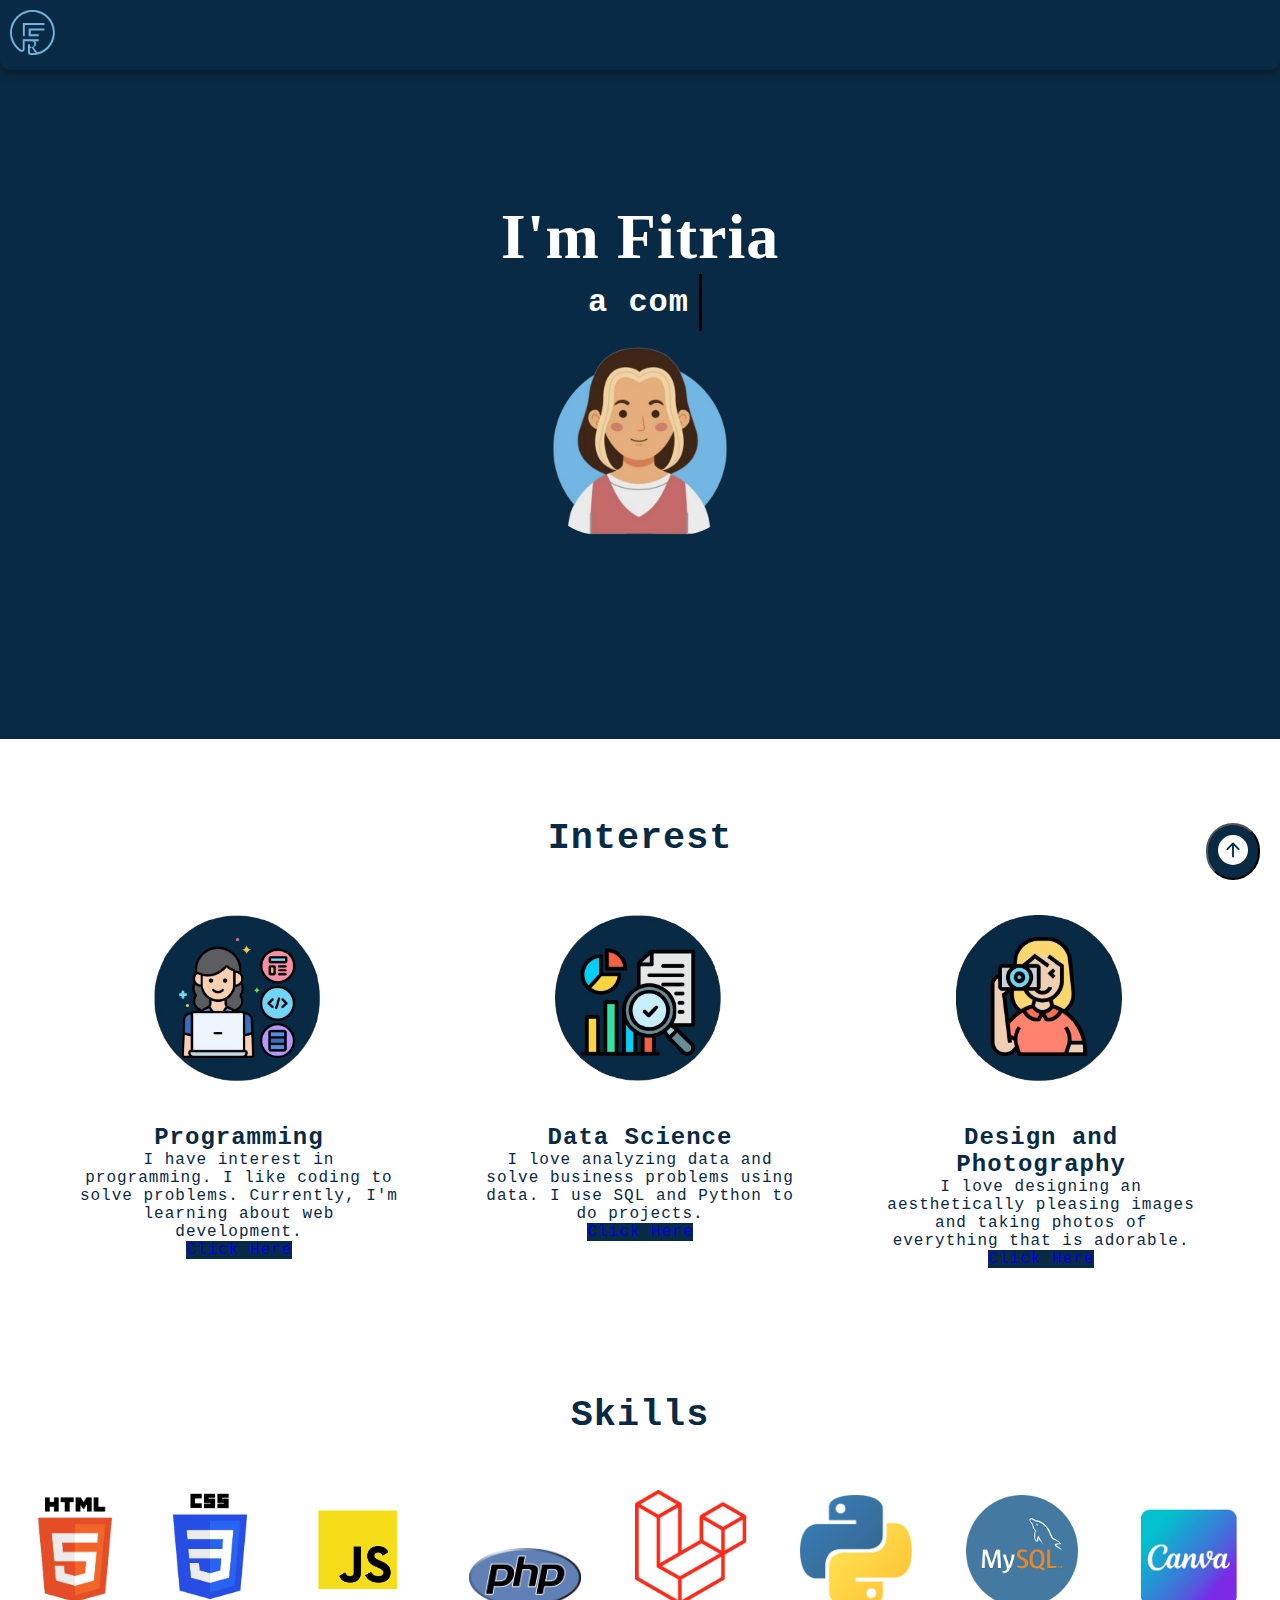
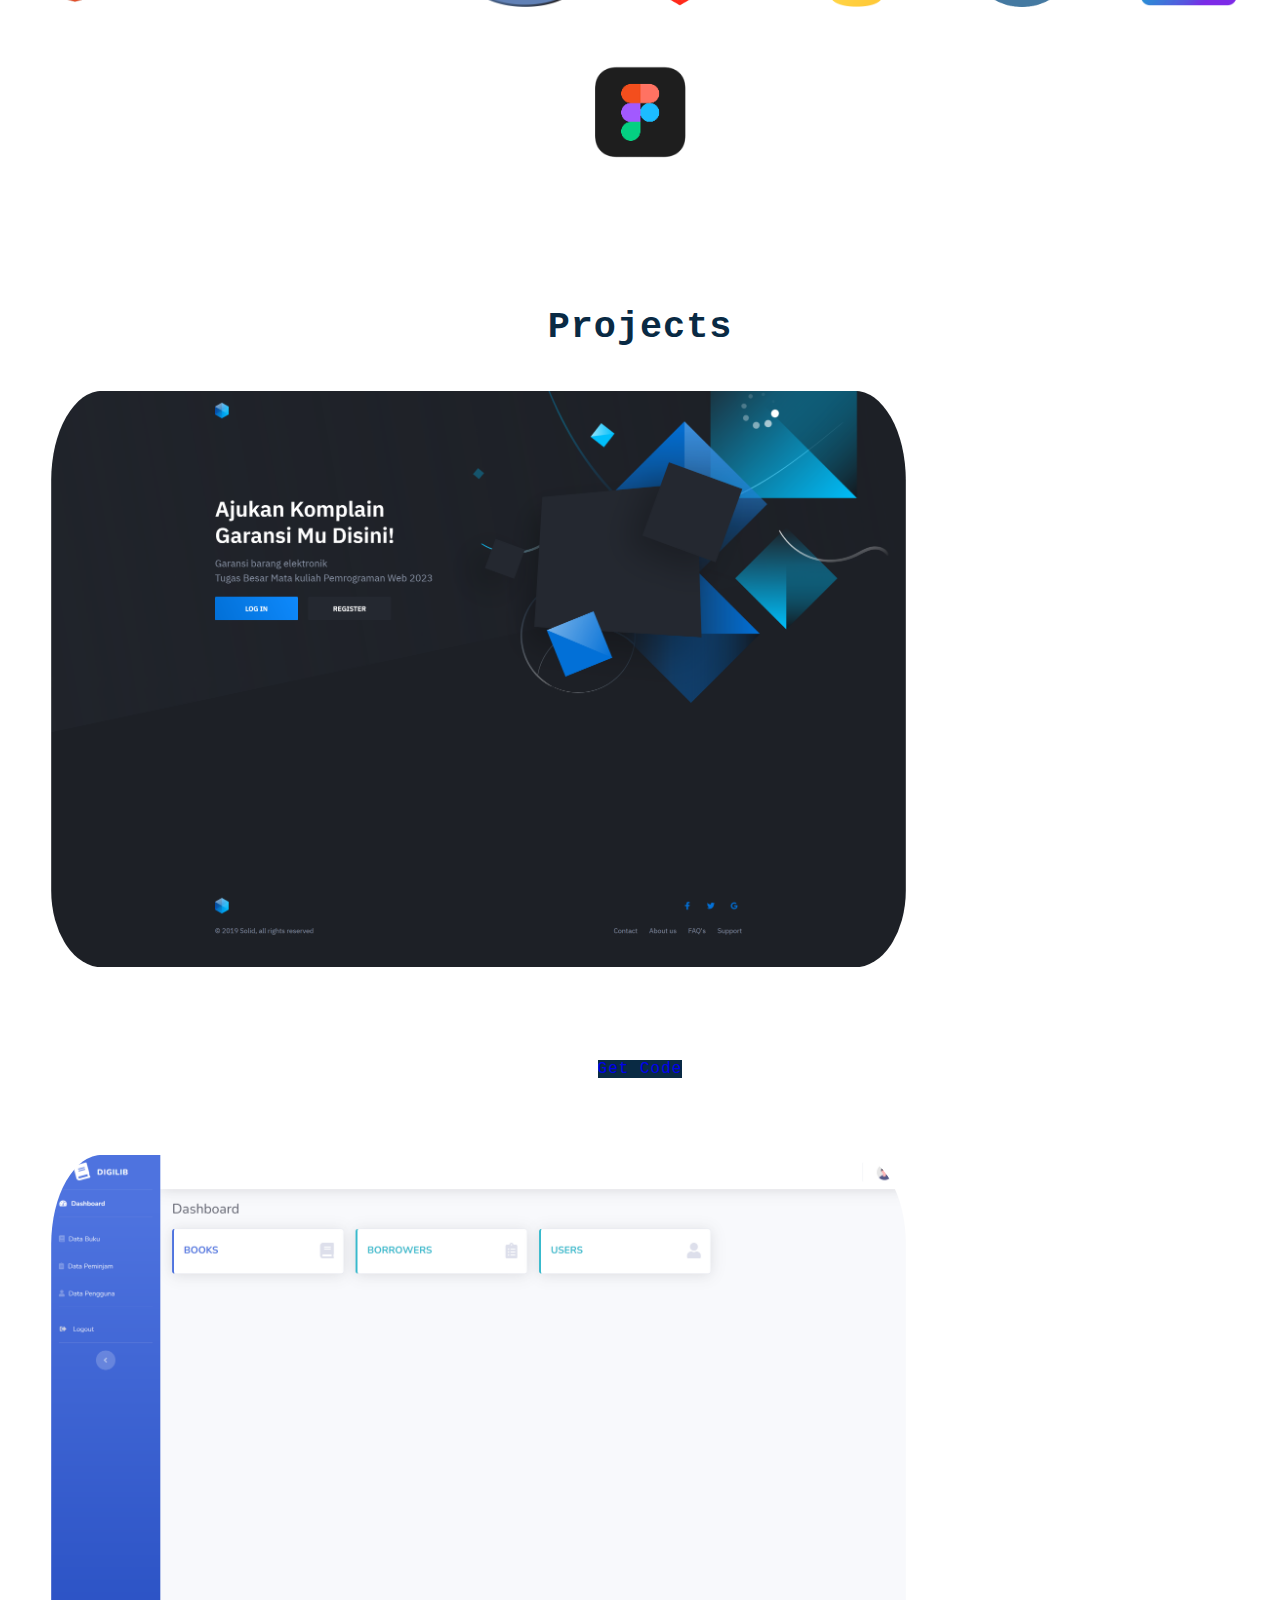
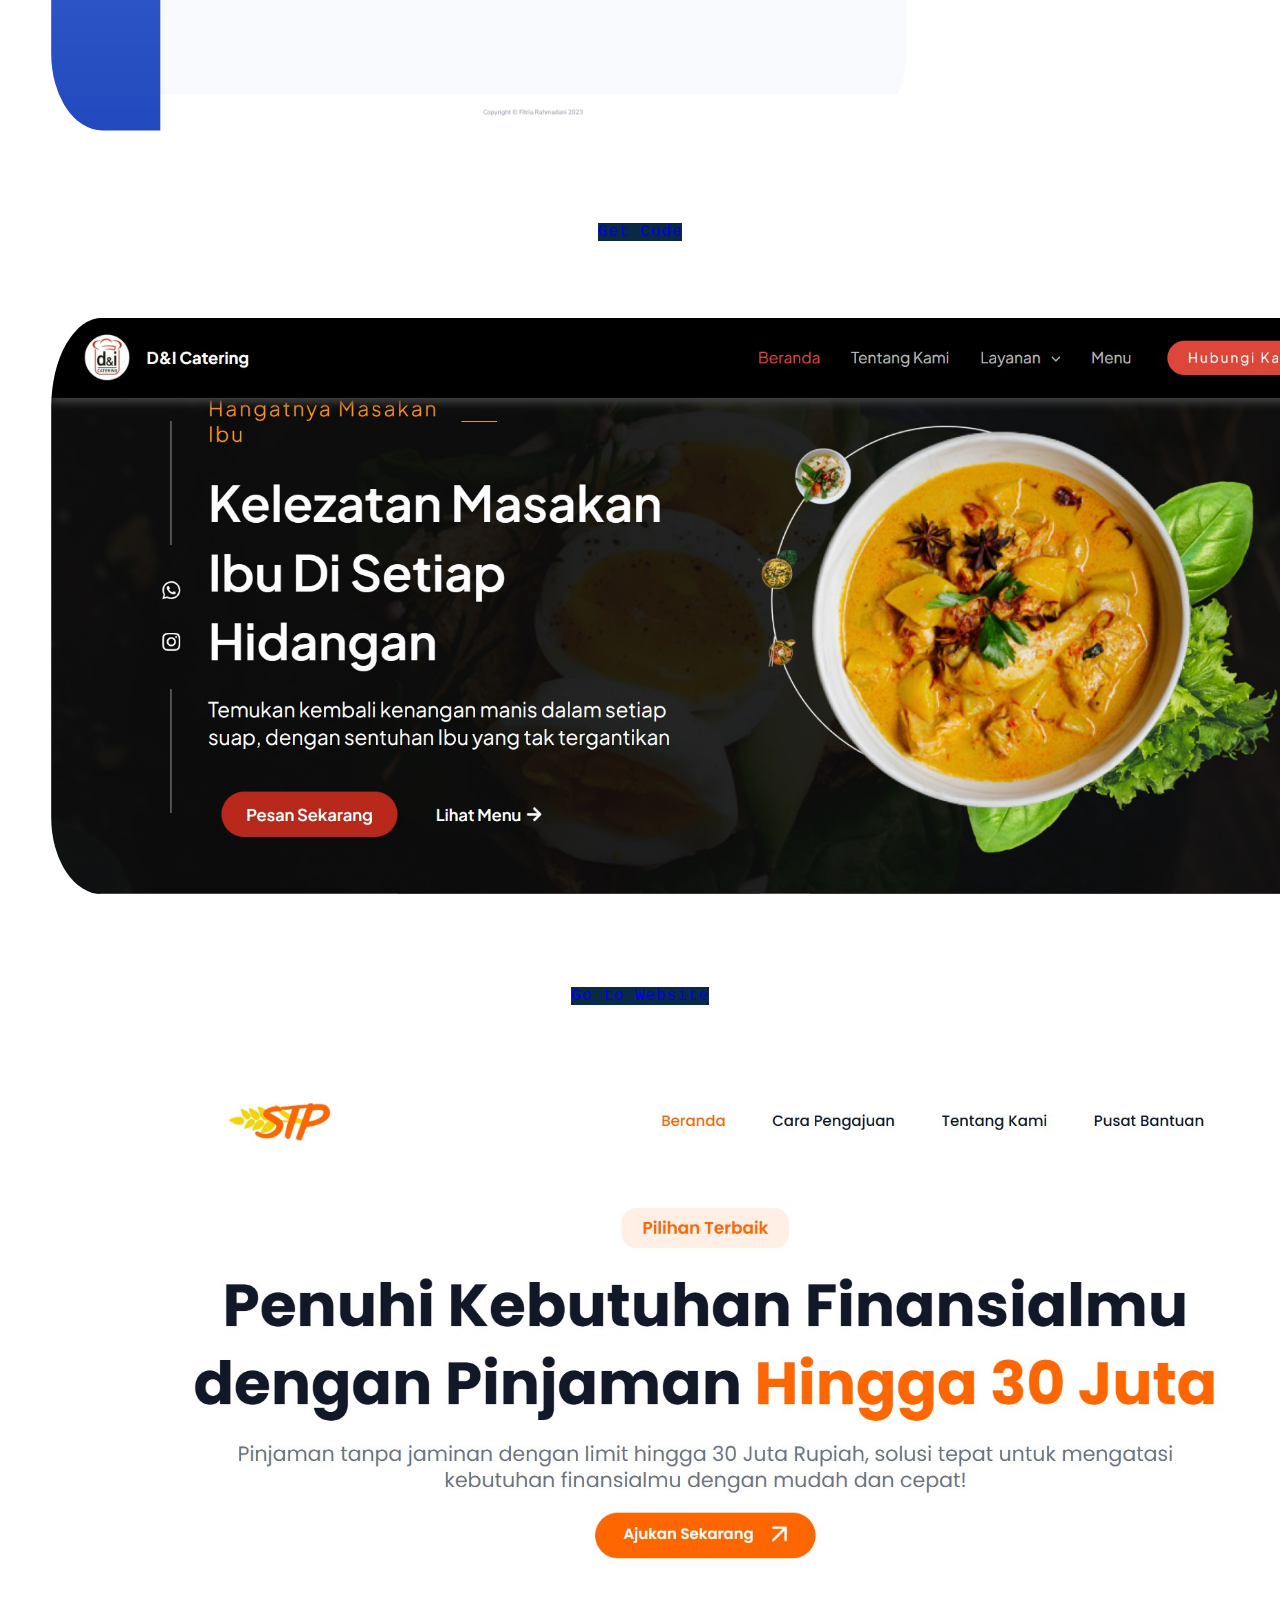
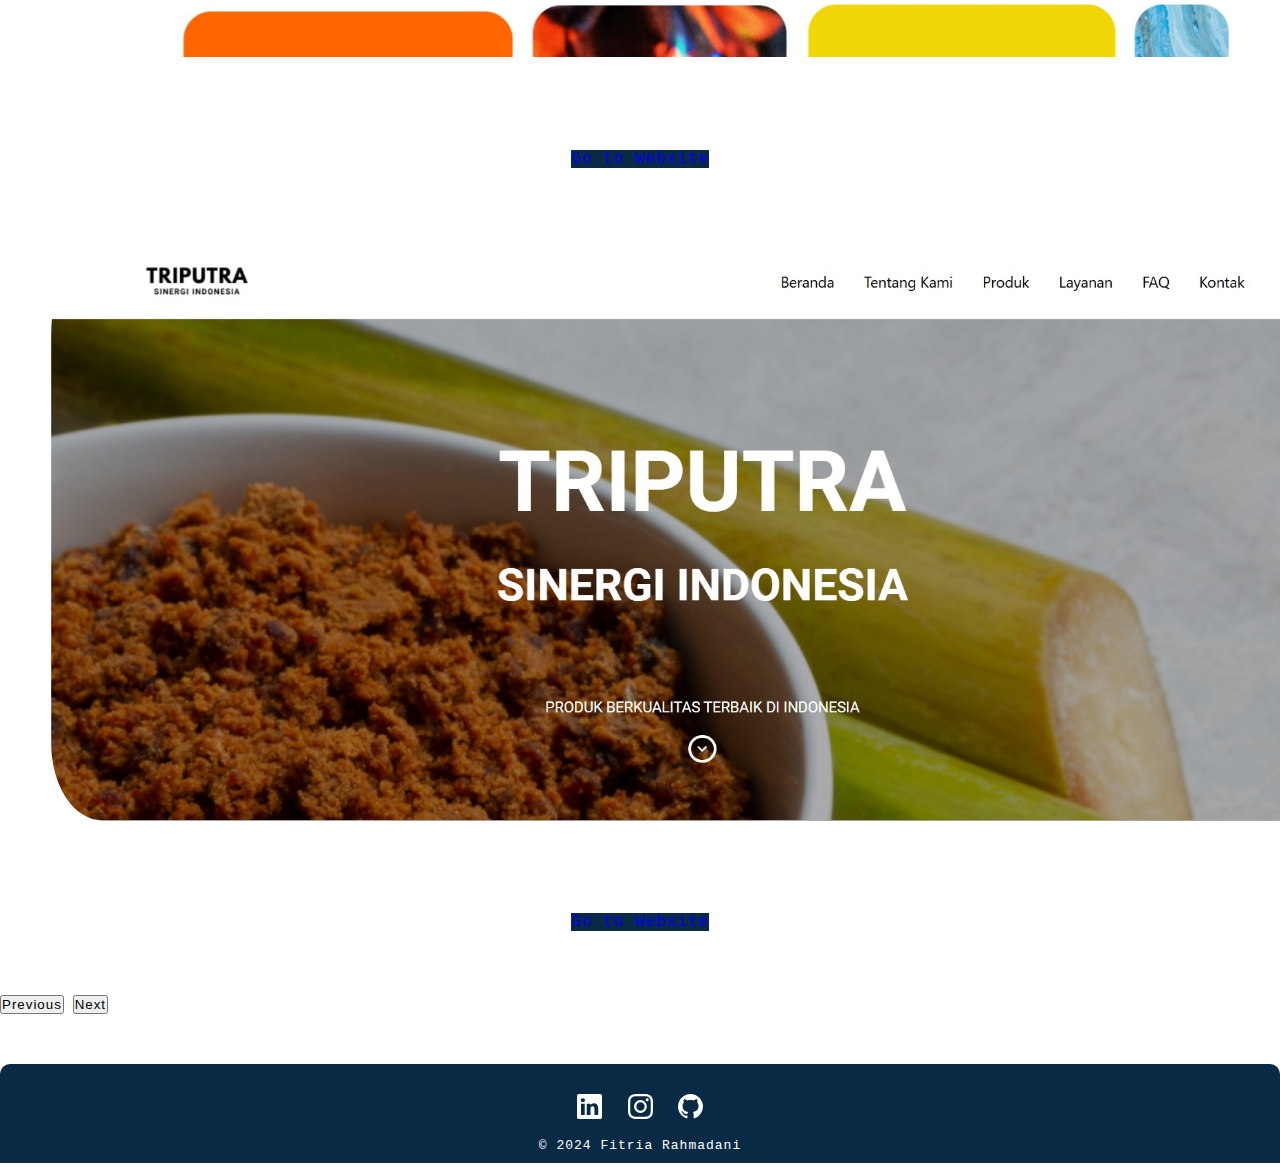
<file: index.html>
<!DOCTYPE html>
<html lang="en">
<head>
    <title>Fitria Rahmadani</title>
    <meta charset="UTF-8">
    <link rel="icon" href="/assets/logo.png">
    <!--CSS-->
    <link href="https://cdn.jsdelivr.net/npm/bootstrap@5.3.0-alpha2/dist/css/bootstrap.min.css" rel="stylesheet" integrity="sha384-aFq/bzH65dt+w6FI2ooMVUpc+21e0SRygnTpmBvdBgSdnuTN7QbdgL+OapgHtvPp" crossorigin="anonymous">
    <link rel="stylesheet" href="https://cdn.jsdelivr.net/npm/bootstrap-icons@1.10.5/font/bootstrap-icons.css">
    <link rel="stylesheet" href="/style.css">
    <!--Javascript-->
    <script src="https://cdn.jsdelivr.net/npm/bootstrap@5.0.2/dist/js/bootstrap.bundle.min.js" integrity="sha384-MrcW6ZMFYlzcLA8Nl+NtUVF0sA7MsXsP1UyJoMp4YLEuNSfAP+JcXn/tWtIaxVXM" crossorigin="anonymous"></script>
    <script src="https://code.jquery.com/jquery-3.3.1.min.js"></script>
    <script src="/script.js"></script>
</head>
<body>
    <nav id="navbar">
      <a href="/" class="logo">
        <img src="/assets/logo.png" alt="">
      </a>
      <div class="stack">
        <div class="line1"></div>
        <div class="line2"></div>
        <div class="line3"></div>
      </div>
      <ul class="nav-links">
          <li><a href="#about">About</a></li>
          <li><a href="#interest">Interest</a></li>
          <li><a href="#skills">Skills</a></li>
          <li><a href="#projects">Projects</a></li>
      </ul>
    </nav>

    <header>
        <div class="about" id="about">
            <h1 style="font-family: 'Lucida Handwriting', 'Brush Script MT', cursive; font-size: 4rem; font-weight: bold;">I'm Fitria</h1>
            <h3 id="desc"></h3><br>
            <img src="/assets/avatar.png" alt="avatar" style="width: 200px; height: 200px; border-radius: 30%;">
        </div>
    </header>

    <main>
      <div class="interest" id="interest">
        <h1 style="font-family: monospace; font-size: 2.3rem; font-weight: bold; text-align: center; margin-top: 40px;">Interest</h1>
        <div class="interest-item">
          <div class="item">
            <img src="/assets/interest/programming.png" alt="programming">
            <div class="description">
              <h2>Programming</h2>
              <p>I have interest in programming. I like coding to solve problems. Currently, I'm learning about web development.</p>
              <a href="#projects" class="btn btn-primary">Click Here</a>
            </div>
          </div>
          <div class="item">
            <img src="/assets/interest/data_science.png" alt="data science">
            <div class="description">
              <h2>Data Science</h2>
              <p>I love analyzing data and solve business problems using data. I use SQL and Python to do projects.</p>
              <a href="/data-science" class="btn btn-primary">Click Here</a>
            </div>
          </div>
          <div class="item">
            <img src="/assets/interest/photography.png" alt="photography">
            <div class="description">
              <h2>Design and Photography</h2>
              <p>I love designing an aesthetically pleasing images and taking photos of everything that is adorable.</p>
              <a href="/photography" class="btn btn-primary">Click Here</a>
            </div>
          </div>
        </div>
      </div>
      <div class="skills" id="skills">
        <h1 style="font-family: monospace; font-size: 2.3rem; font-weight: bold; text-align: center; margin-top: 40px;">Skills</h1>
        <figure>
          <img src="/assets/skills/HTML.png" alt="" style="width: 5rem;">
          <img src="/assets/skills/CSS.png" alt="" style="width: 5rem;">
          <img src="/assets/skills/JS.png" alt="">
          <img src="/assets/skills/PHP.png" alt="" style="margin-top: 1.8rem;">
          <img src="/assets/skills/Laravel.png" alt="">
          <img src="/assets/skills/Python.png" alt="">
          <img src="/assets/skills/mySQL.png" alt="">
          <img src="/assets/skills/Canva.png" alt="">
          <img src="/assets/skills/Figma.png" alt="">
        </figure>
      </div>
      <div class="projects" id="projects">
        <h1 style="font-family: monospace; font-size: 2.3rem; font-weight: bold; text-align: center; margin-top: 40px;">Projects</h1>
        <div class="card">
          <div id="carouselExample" class="carousel slide">
            <div class="carousel-inner">
              <div class="carousel-item active">
                <img src="/assets/projects/komplain.png" class="d-block w-100" alt="...">
                <div class="card-body">
                  <h5>Electronic Goods Warranty System</h5>
                  <p>This system can handle electronic goods warranty by online requests. Electronic Goods Warranty System built using Laravel and Bootstrap.</p>
                  <a href="https://github.com/ftriara/komplain" class="btn btn-primary">Get Code</a>
                </div>
              </div>
              <div class="carousel-item">
                <img src="/assets/projects/digilib.png" class="d-block w-100" alt="...">
                <div class="card-body">
                  <h5>Digital Library System</h5>
                  <p>This system can handle the process of manipulating book and borrower data carried out by the admin. Digital Library System built using Laravel and Bootstrap.</p>
                  <a href="https://github.com/ftriara/digilib" class="btn btn-primary">Get Code</a>
                </div>
              </div>
              <div class="carousel-item">
                <img src="/assets/projects/dnicatering.jpg" class="d-block w-100" alt="...">
                <div class="card-body">
                  <h5>Website DNI Catering</h5>
                  <p>This website provides company information, menus, and customer testimonials. Website DNI Catering built using Wordpress.</p>
                  <a href="https://dnicatering.com/" class="btn btn-primary">Go to Website</a>
                </div>
              </div>
              <div class="carousel-item">
                <img src="/assets/projects/suryatanipersada.jpg" class="d-block w-100" alt="...">
                <div class="card-body">
                  <h5>Website Surya Tani Persada</h5>
                  <p>This website provides company information and customer testimonials. Website Surya Tani Persada built using Wordpress.</p>
                  <a href="https://suryatanipersada.com/" class="btn btn-primary">Go to Website</a>
                </div>
              </div>
              <div class="carousel-item">
                <img src="/assets/projects/triputra.jpg" class="d-block w-100" alt="...">
                <div class="card-body">
                  <h5>Website Triputra Sinergi Indonesia</h5>
                  <p>This website provides company information, products, services, and customer testimonials. Website Triputra Sinergi Indonesia built using Wordpress.</p>
                  <a href="https://triputracorp.com/" class="btn btn-primary">Go to Website</a>
                </div>
              </div>
            </div>
            <button class="carousel-control-prev" type="button" style="bottom: 25%;" data-bs-target="#carouselExample" data-bs-slide="prev">
              <span class="carousel-control-prev-icon" aria-hidden="true"></span>
              <span class="visually-hidden">Previous</span>
            </button>
            <button class="carousel-control-next" type="button" style="bottom: 25%;" data-bs-target="#carouselExample" data-bs-slide="next">
              <span class="carousel-control-next-icon" aria-hidden="true"></span>
              <span class="visually-hidden">Next</span>
            </button>
          </div>
        </div>
      </div>
  </main>

  <footer>
    <div class="contact">
        <a href="https://www.linkedin.com/in/fitria-rahmadani67/">
            <svg xmlns="http://www.w3.org/2000/svg" width="25" height="25" fill="#fff" class="bi bi-linkedin" viewBox="0 0 16 16">
                <path d="M0 1.146C0 .513.526 0 1.175 0h13.65C15.474 0 16 .513 16 1.146v13.708c0 .633-.526 1.146-1.175 1.146H1.175C.526 16 0 15.487 0 14.854V1.146zm4.943 12.248V6.169H2.542v7.225h2.401m-1.2-8.212c.837 0 1.358-.554 1.358-1.248-.015-.709-.52-1.248-1.342-1.248-.822 0-1.359.54-1.359 1.248 0 .694.521 1.248 1.327 1.248h.016zm4.908 8.212V9.359c0-.216.016-.432.08-.586.173-.431.568-.878 1.232-.878.869 0 1.216.662 1.216 1.634v3.865h2.401V9.25c0-2.22-1.184-3.252-2.764-3.252-1.274 0-1.845.7-2.165 1.193v.025h-.016a5.54 5.54 0 0 1 .016-.025V6.169h-2.4c.03.678 0 7.225 0 7.225h2.4"/>
            </svg>
        </a>
        &ensp;
        <a href="https://instagram.com/fitr.iar">
            <svg xmlns="http://www.w3.org/2000/svg" width="25" height="25" fill="#fff" class="bi bi-instagram" viewBox="0 0 16 16">
                <path d="M8 0C5.829 0 5.556.01 4.703.048 3.85.088 3.269.222 2.76.42a3.917 3.917 0 0 0-1.417.923A3.927 3.927 0 0 0 .42 2.76C.222 3.268.087 3.85.048 4.7.01 5.555 0 5.827 0 8.001c0 2.172.01 2.444.048 3.297.04.852.174 1.433.372 1.942.205.526.478.972.923 1.417.444.445.89.719 1.416.923.51.198 1.09.333 1.942.372C5.555 15.99 5.827 16 8 16s2.444-.01 3.298-.048c.851-.04 1.434-.174 1.943-.372a3.916 3.916 0 0 0 1.416-.923c.445-.445.718-.891.923-1.417.197-.509.332-1.09.372-1.942C15.99 10.445 16 10.173 16 8s-.01-2.445-.048-3.299c-.04-.851-.175-1.433-.372-1.941a3.926 3.926 0 0 0-.923-1.417A3.911 3.911 0 0 0 13.24.42c-.51-.198-1.092-.333-1.943-.372C10.443.01 10.172 0 7.998 0h.003zm-.717 1.442h.718c2.136 0 2.389.007 3.232.046.78.035 1.204.166 1.486.275.373.145.64.319.92.599.28.28.453.546.598.92.11.281.24.705.275 1.485.039.843.047 1.096.047 3.231s-.008 2.389-.047 3.232c-.035.78-.166 1.203-.275 1.485a2.47 2.47 0 0 1-.599.919c-.28.28-.546.453-.92.598-.28.11-.704.24-1.485.276-.843.038-1.096.047-3.232.047s-2.39-.009-3.233-.047c-.78-.036-1.203-.166-1.485-.276a2.478 2.478 0 0 1-.92-.598 2.48 2.48 0 0 1-.6-.92c-.109-.281-.24-.705-.275-1.485-.038-.843-.046-1.096-.046-3.233 0-2.136.008-2.388.046-3.231.036-.78.166-1.204.276-1.486.145-.373.319-.64.599-.92.28-.28.546-.453.92-.598.282-.11.705-.24 1.485-.276.738-.034 1.024-.044 2.515-.045v.002zm4.988 1.328a.96.96 0 1 0 0 1.92.96.96 0 0 0 0-1.92zm-4.27 1.122a4.109 4.109 0 1 0 0 8.217 4.109 4.109 0 0 0 0-8.217zm0 1.441a2.667 2.667 0 1 1 0 5.334 2.667 2.667 0 0 1 0-5.334"/>
            </svg>
        </a>
        &ensp;
        <a href="https://github.com/ftriara">
            <svg xmlns="http://www.w3.org/2000/svg" width="25" height="25" fill="#fff" class="bi bi-github" viewBox="0 0 16 16">
                <path d="M8 0C3.58 0 0 3.58 0 8c0 3.54 2.29 6.53 5.47 7.59.4.07.55-.17.55-.38 0-.19-.01-.82-.01-1.49-2.01.37-2.53-.49-2.69-.94-.09-.23-.48-.94-.82-1.13-.28-.15-.68-.52-.01-.53.63-.01 1.08.58 1.23.82.72 1.21 1.87.87 2.33.66.07-.52.28-.87.51-1.07-1.78-.2-3.64-.89-3.64-3.95 0-.87.31-1.59.82-2.15-.08-.2-.36-1.02.08-2.12 0 0 .67-.21 2.2.82.64-.18 1.32-.27 2-.27.68 0 1.36.09 2 .27 1.53-1.04 2.2-.82 2.2-.82.44 1.1.16 1.92.08 2.12.51.56.82 1.27.82 2.15 0 3.07-1.87 3.75-3.65 3.95.29.25.54.73.54 1.48 0 1.07-.01 1.93-.01 2.2 0 .21.15.46.55.38A8.012 8.012 0 0 0 16 8c0-4.42-3.58-8-8-8"/>
            </svg>
        </a>
        <br><br>
        <p>&copy; 2024 Fitria Rahmadani</p>
    </div>
</footer>

  <button type="button" onclick="scrollToTop()" id="scrollTopButton">
    <svg xmlns="http://www.w3.org/2000/svg" width="30" height="30" fill="#fff" class="bi bi-arrow-up-circle-fill" viewBox="0 0 16 16">
        <path d="M16 8A8 8 0 1 0 0 8a8 8 0 0 0 16 0m-7.5 3.5a.5.5 0 0 1-1 0V5.707L5.354 7.854a.5.5 0 1 1-.708-.708l3-3a.5.5 0 0 1 .708 0l3 3a.5.5 0 0 1-.708.708L8.5 5.707z"/>
    </svg>
</button>
</body>
</html>
</file>
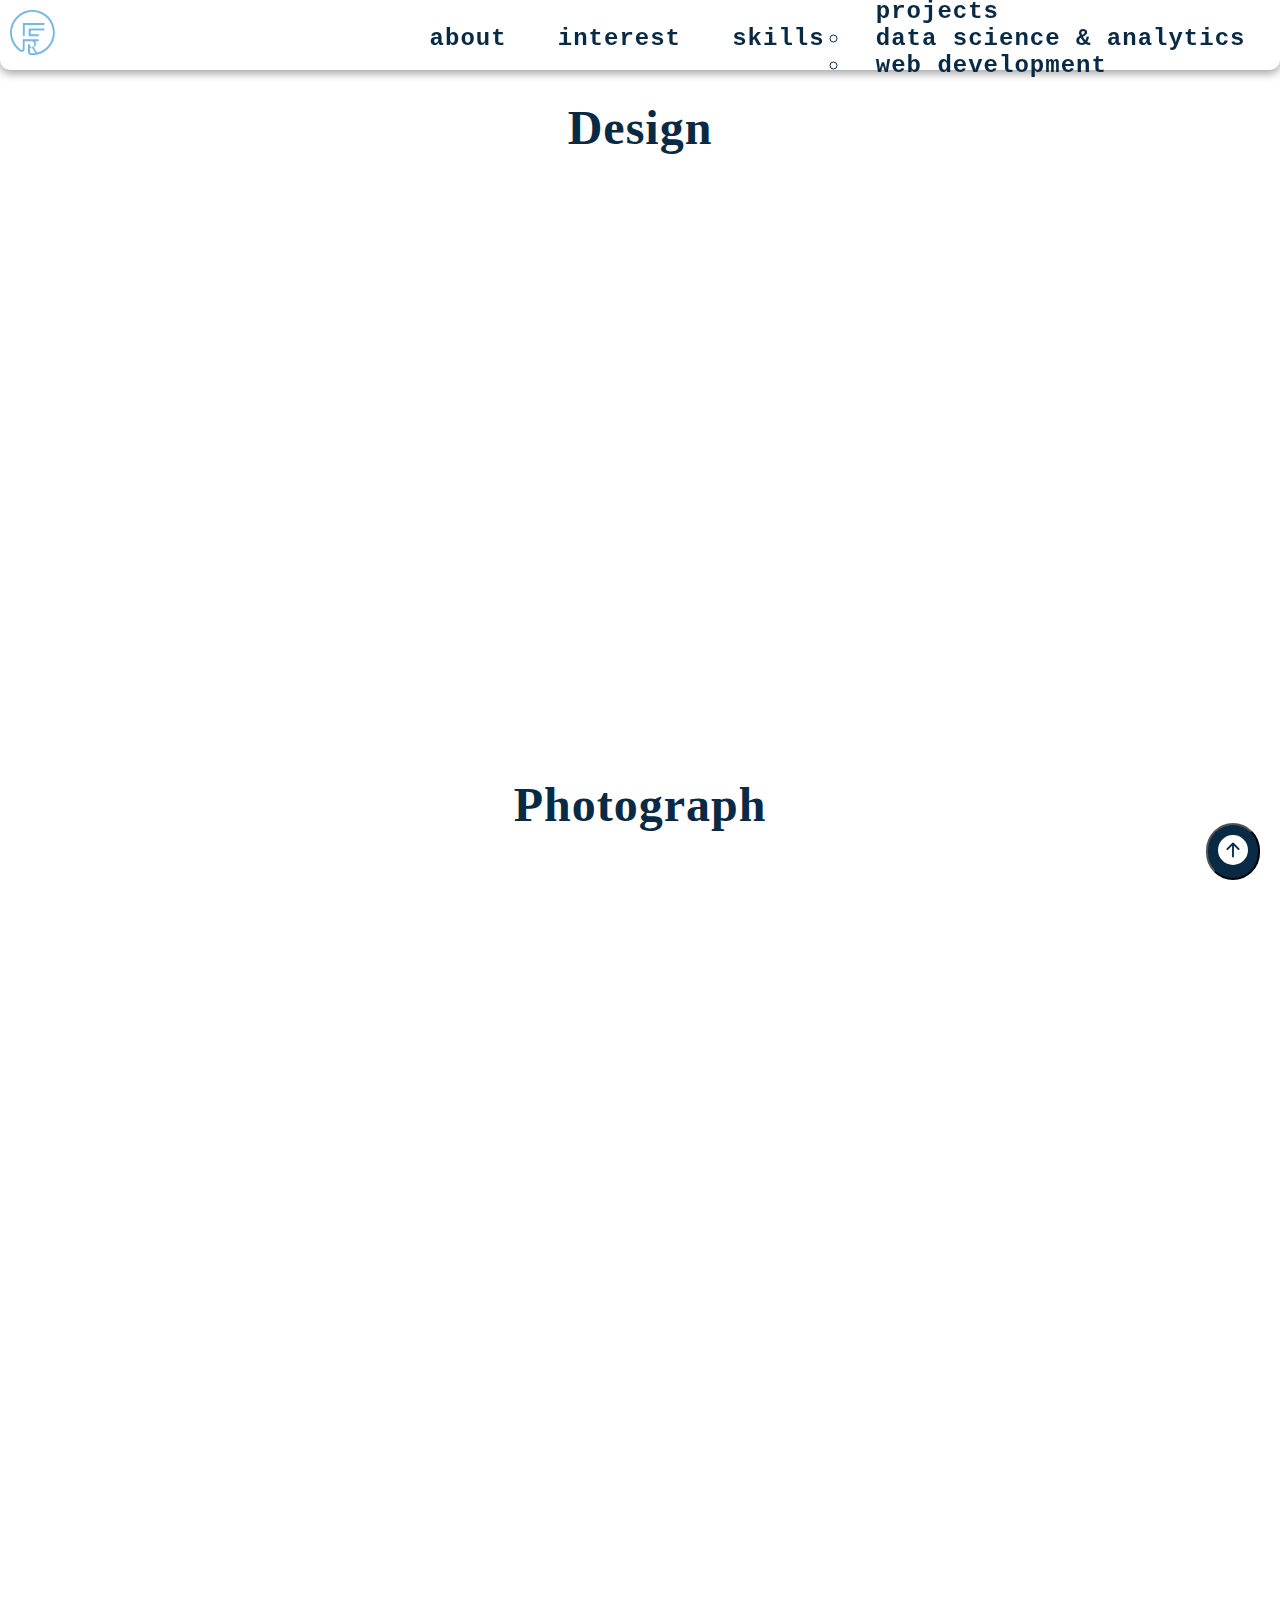
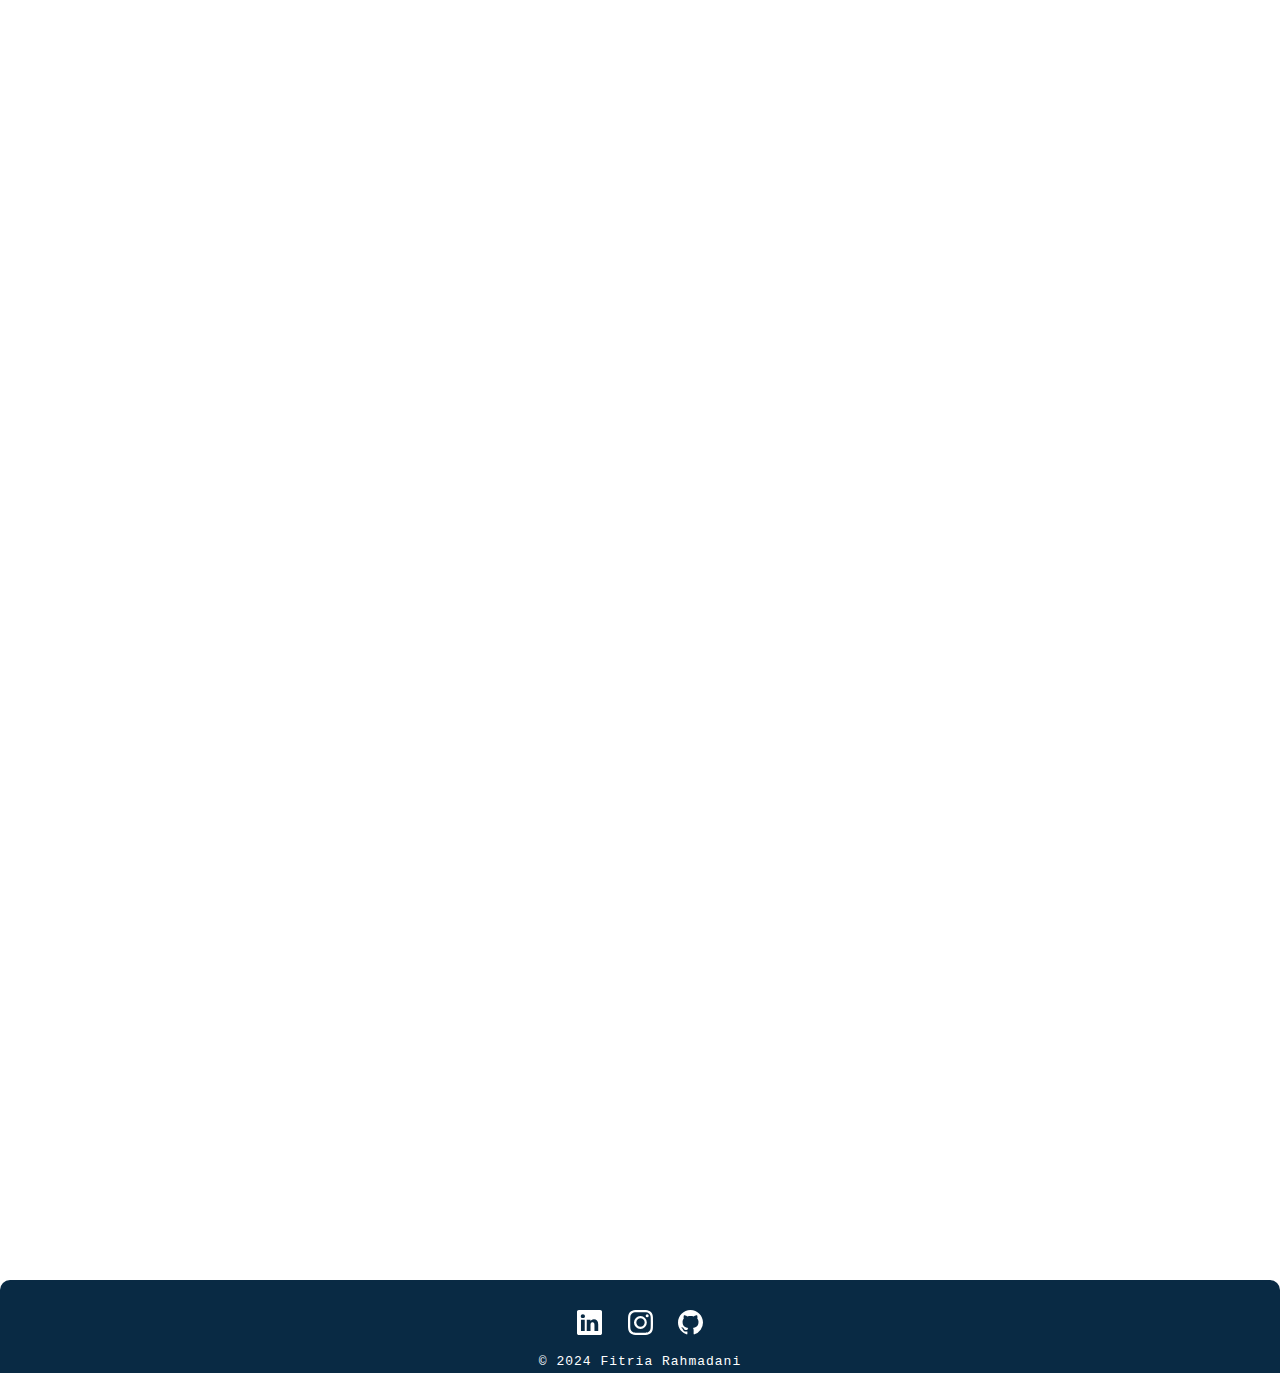
<file: .trash/index.html>
<!DOCTYPE html>
<html lang="en">
<head>
    <title>Fitria Rahmadani</title>
    <meta charset="UTF-8">
    <link rel="icon" href="/assets/logo.png">
    <!--CSS-->
    <link href="https://cdn.jsdelivr.net/npm/bootstrap@5.3.5/dist/css/bootstrap.min.css" rel="stylesheet" integrity="sha384-SgOJa3DmI69IUzQ2PVdRZhwQ+dy64/BUtbMJw1MZ8t5HZApcHrRKUc4W0kG879m7" crossorigin="anonymous">
    <link rel="stylesheet" href="https://cdn.jsdelivr.net/npm/bootstrap-icons@1.10.5/font/bootstrap-icons.css">
    <link rel="stylesheet" href="/style.css">
    <!--Javascript-->
    <script src="https://cdn.jsdelivr.net/npm/bootstrap@5.3.5/dist/js/bootstrap.bundle.min.js" integrity="sha384-k6d4wzSIapyDyv1kpU366/PK5hCdSbCRGRCMv+eplOQJWyd1fbcAu9OCUj5zNLiq" crossorigin="anonymous"></script>
    <script src="https://code.jquery.com/jquery-3.3.1.min.js"></script>
    <script src="/script.js"></script>
</head>
<body>
    <nav id="navbar">
        <a href="/" class="logo">
          <img src="/assets/logo.png" alt="Website Logo">
        </a>
        <!-- Hamburger Menu Button -->
        <div class="stack">
          <div class="line1"></div>
          <div class="line2"></div>
          <div class="line3"></div>
        </div>
        <ul class="nav-links">
          <li><a href="/#about">About</a></li>
          <li><a href="/#interest">Interest</a></li>
          <li><a href="/#skills">Skills</a></li>
          <li class="dropdown">
            <a href="#" class="dropdown-toggle" data-bs-toggle="dropdown" aria-expanded="false">
              Projects
            </a>
            <ul class="dropdown-menu">
              <li><a class="dropdown-item" href="/data-science/">Data Science & Analytics</a></li>
              <li><a class="dropdown-item" href="/web-dev/">Web Development</a></li>
            </ul>
          </li>
        </ul>
    </nav>

    <main>
        <h1>Design</h1>
        <div class="design">
            <img src="/assets/photography/poster1.png" alt="picture">
            <img src="/assets/photography/Home.png" alt="picture">
            <img src="/assets/photography/vbg1.png" alt="picture">
        </div>

        <h1>Photograph</h1>
        <div class="photograph">
            <img src="/assets/photography/pic2.jpeg" alt="picture">
            <img src="/assets/photography/pic4.jpeg" alt="picture">
            <img src="/assets/photography/pic5.jpeg" alt="picture">
            <img src="/assets/photography/pic3.jpeg" alt="picture">
            <img src="/assets/photography/pic6.jpeg" alt="picture">
            <img src="/assets/photography/pic8.jpeg" alt="picture">
            <img src="/assets/photography/pic1.jpeg" alt="picture">
            <img src="/assets/photography/pic11.jpeg" alt="picture">
            <img src="/assets/photography/pic12.jpeg" alt="picture">
            <img src="/assets/photography/pic9.jpeg" alt="picture">
            <img src="/assets/photography/pic10.jpeg" alt="picture">
        </div>
    </main>

    <footer>
        <div class="contact">
            <a href="https://www.linkedin.com/in/fitria-rahmadani67/">
                <svg xmlns="http://www.w3.org/2000/svg" width="25" height="25" fill="#fff" class="bi bi-linkedin" viewBox="0 0 16 16">
                    <path d="M0 1.146C0 .513.526 0 1.175 0h13.65C15.474 0 16 .513 16 1.146v13.708c0 .633-.526 1.146-1.175 1.146H1.175C.526 16 0 15.487 0 14.854V1.146zm4.943 12.248V6.169H2.542v7.225h2.401m-1.2-8.212c.837 0 1.358-.554 1.358-1.248-.015-.709-.52-1.248-1.342-1.248-.822 0-1.359.54-1.359 1.248 0 .694.521 1.248 1.327 1.248h.016zm4.908 8.212V9.359c0-.216.016-.432.08-.586.173-.431.568-.878 1.232-.878.869 0 1.216.662 1.216 1.634v3.865h2.401V9.25c0-2.22-1.184-3.252-2.764-3.252-1.274 0-1.845.7-2.165 1.193v.025h-.016a5.54 5.54 0 0 1 .016-.025V6.169h-2.4c.03.678 0 7.225 0 7.225h2.4"/>
                </svg>
            </a>
            &ensp;
            <a href="https://instagram.com/fitr.iar">
                <svg xmlns="http://www.w3.org/2000/svg" width="25" height="25" fill="#fff" class="bi bi-instagram" viewBox="0 0 16 16">
                    <path d="M8 0C5.829 0 5.556.01 4.703.048 3.85.088 3.269.222 2.76.42a3.917 3.917 0 0 0-1.417.923A3.927 3.927 0 0 0 .42 2.76C.222 3.268.087 3.85.048 4.7.01 5.555 0 5.827 0 8.001c0 2.172.01 2.444.048 3.297.04.852.174 1.433.372 1.942.205.526.478.972.923 1.417.444.445.89.719 1.416.923.51.198 1.09.333 1.942.372C5.555 15.99 5.827 16 8 16s2.444-.01 3.298-.048c.851-.04 1.434-.174 1.943-.372a3.916 3.916 0 0 0 1.416-.923c.445-.445.718-.891.923-1.417.197-.509.332-1.09.372-1.942C15.99 10.445 16 10.173 16 8s-.01-2.445-.048-3.299c-.04-.851-.175-1.433-.372-1.941a3.926 3.926 0 0 0-.923-1.417A3.911 3.911 0 0 0 13.24.42c-.51-.198-1.092-.333-1.943-.372C10.443.01 10.172 0 7.998 0h.003zm-.717 1.442h.718c2.136 0 2.389.007 3.232.046.78.035 1.204.166 1.486.275.373.145.64.319.92.599.28.28.453.546.598.92.11.281.24.705.275 1.485.039.843.047 1.096.047 3.231s-.008 2.389-.047 3.232c-.035.78-.166 1.203-.275 1.485a2.47 2.47 0 0 1-.599.919c-.28.28-.546.453-.92.598-.28.11-.704.24-1.485.276-.843.038-1.096.047-3.232.047s-2.39-.009-3.233-.047c-.78-.036-1.203-.166-1.485-.276a2.478 2.478 0 0 1-.92-.598 2.48 2.48 0 0 1-.6-.92c-.109-.281-.24-.705-.275-1.485-.038-.843-.046-1.096-.046-3.233 0-2.136.008-2.388.046-3.231.036-.78.166-1.204.276-1.486.145-.373.319-.64.599-.92.28-.28.546-.453.92-.598.282-.11.705-.24 1.485-.276.738-.034 1.024-.044 2.515-.045v.002zm4.988 1.328a.96.96 0 1 0 0 1.92.96.96 0 0 0 0-1.92zm-4.27 1.122a4.109 4.109 0 1 0 0 8.217 4.109 4.109 0 0 0 0-8.217zm0 1.441a2.667 2.667 0 1 1 0 5.334 2.667 2.667 0 0 1 0-5.334"/>
                </svg>
            </a>
            &ensp;
            <a href="https://github.com/ftriara">
                <svg xmlns="http://www.w3.org/2000/svg" width="25" height="25" fill="#fff" class="bi bi-github" viewBox="0 0 16 16">
                    <path d="M8 0C3.58 0 0 3.58 0 8c0 3.54 2.29 6.53 5.47 7.59.4.07.55-.17.55-.38 0-.19-.01-.82-.01-1.49-2.01.37-2.53-.49-2.69-.94-.09-.23-.48-.94-.82-1.13-.28-.15-.68-.52-.01-.53.63-.01 1.08.58 1.23.82.72 1.21 1.87.87 2.33.66.07-.52.28-.87.51-1.07-1.78-.2-3.64-.89-3.64-3.95 0-.87.31-1.59.82-2.15-.08-.2-.36-1.02.08-2.12 0 0 .67-.21 2.2.82.64-.18 1.32-.27 2-.27.68 0 1.36.09 2 .27 1.53-1.04 2.2-.82 2.2-.82.44 1.1.16 1.92.08 2.12.51.56.82 1.27.82 2.15 0 3.07-1.87 3.75-3.65 3.95.29.25.54.73.54 1.48 0 1.07-.01 1.93-.01 2.2 0 .21.15.46.55.38A8.012 8.012 0 0 0 16 8c0-4.42-3.58-8-8-8"/>
                </svg>
            </a>
            <br><br>
            <p>&copy; 2024 Fitria Rahmadani</p>
        </div>
    </footer>

    <button type="button" onclick="scrollToTop()" id="scrollTopButton">
        <svg xmlns="http://www.w3.org/2000/svg" width="30" height="30" fill="#fff" class="bi bi-arrow-up-circle-fill" viewBox="0 0 16 16">
            <path d="M16 8A8 8 0 1 0 0 8a8 8 0 0 0 16 0m-7.5 3.5a.5.5 0 0 1-1 0V5.707L5.354 7.854a.5.5 0 1 1-.708-.708l3-3a.5.5 0 0 1 .708 0l3 3a.5.5 0 0 1-.708.708L8.5 5.707z"/>
        </svg>
    </button>

</body>
</html>
</file>
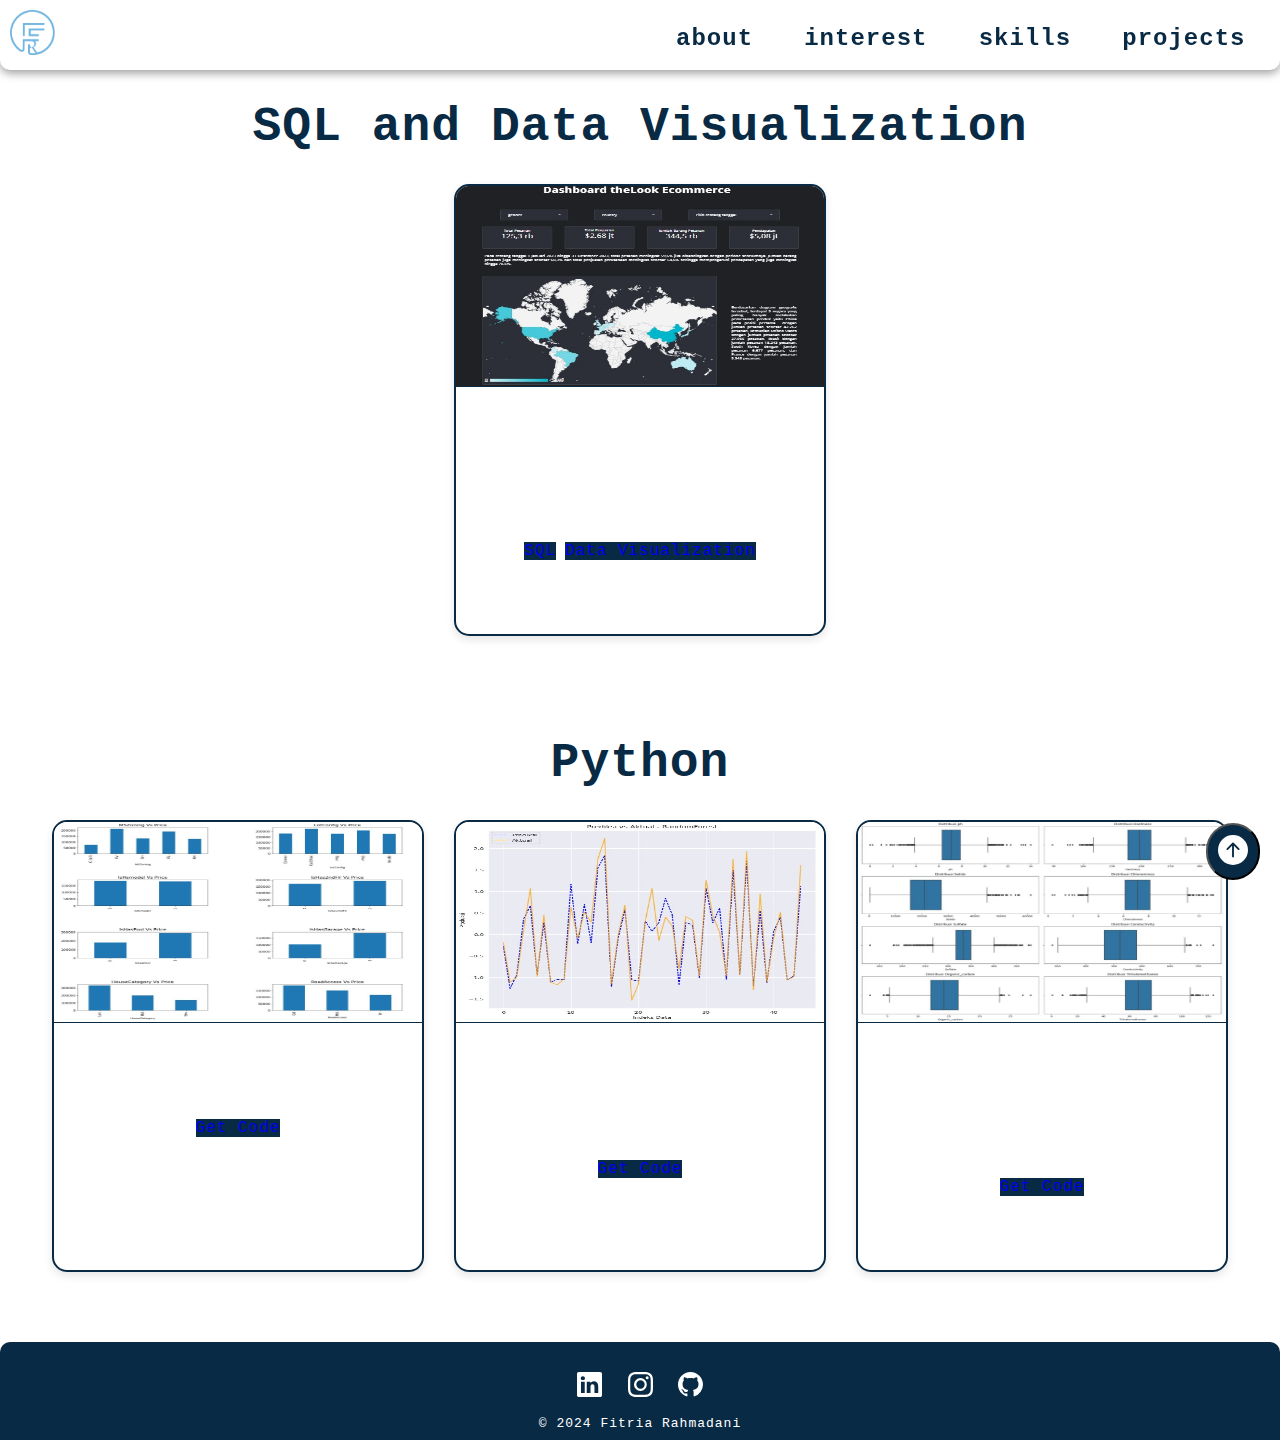
<file: data-science/index.html>
<!DOCTYPE html>
<html lang="en">
  <head>
    <title>Fitria Rahmadani - Data Science</title>
    <meta charset="UTF-8">
    <link rel="icon" href="/assets/logo.png">
    <!--CSS-->
    <link href="https://cdn.jsdelivr.net/npm/bootstrap@5.3.0-alpha2/dist/css/bootstrap.min.css" rel="stylesheet" integrity="sha384-aFq/bzH65dt+w6FI2ooMVUpc+21e0SRygnTpmBvdBgSdnuTN7QbdgL+OapgHtvPp" crossorigin="anonymous">
    <link rel="stylesheet" href="https://cdn.jsdelivr.net/npm/bootstrap-icons@1.10.5/font/bootstrap-icons.css">
    <link rel="stylesheet" href="/style.css">
    <!--Javascript-->
    <script src="https://cdn.jsdelivr.net/npm/bootstrap@5.0.2/dist/js/bootstrap.bundle.min.js" integrity="sha384-MrcW6ZMFYlzcLA8Nl+NtUVF0sA7MsXsP1UyJoMp4YLEuNSfAP+JcXn/tWtIaxVXM" crossorigin="anonymous"></script>
    <script src="https://code.jquery.com/jquery-3.3.1.min.js"></script>
    <script src="/script.js"></script>
</head>
<body>
    <nav id="navbar">
        <a href="/" class="logo">
          <img src="/assets/logo.png" alt="">
        </a>
        <div class="stack">
          <div class="line1"></div>
          <div class="line2"></div>
          <div class="line3"></div>
        </div>
        <ul class="nav-links">
            <li><a href="/#about">About</a></li>
            <li><a href="/#interest">Interest</a></li>
            <li><a href="/#skills">Skills</a></li>
            <li><a href="/#projects">Projects</a></li>
        </ul>
    </nav>

    <main>
        <h1 style="font-family:'Courier New', Courier, monospace; font-weight: 800;">SQL and Data Visualization</h1>
        <div class="data" style="text-align: center;">
            <div class="card">
                <img src="/assets/data_science/ecommerce.jpg" class="card-img-top" alt="...">
                <div class="card-body">
                  <h5 class="card-title">The Look E-Commerce Analyze</h5>
                  <p class="card-text">The Look E-Commerce data analysis based on users, products, prices, and revenue using SQL and Looker Studio data visualization</p>
                  <a href="https://github.com/ftriara/MBKM-Startup-Campus/blob/main/Assignment%201/SQL%20Foundation.sql" class="btn btn-primary">SQL</a>
                  <a href="https://lookerstudio.google.com/reporting/d213ed7d-58a5-49b1-a158-ac1cf11f3fa9" class="btn btn-primary">Data Visualization</a>
                </div>
            </div>
        </div>

        <h1 style="font-family:'Courier New', Courier, monospace; font-weight: 800;">Python</h1>
        <div class="data" style="text-align: center;">
            <div class="card">
                <img src="/assets/data_science/house_prices.jpg" class="card-img-top" alt="...">
                <div class="card-body">
                  <h5 class="card-title">House Prices Prediction</h5>
                  <p class="card-text">House prices prediction by comparing Decision Tree and Random Forest methods.</p>
                  <a href="https://www.kaggle.com/code/fitriarahmadani/house-prices-prediction" class="btn btn-primary">Get Code</a>
                </div>
            </div>

            <div class="card">
                <img src="/assets/data_science/regresi_padi.jpg" class="card-img-top" alt="...">
                <div class="card-body">
                  <h5 class="card-title">Sumatera Rice Crop Prediction</h5>
                  <p class="card-text">Prediction of rice crop yields by comparing Linear Regression, Decision Tree, and Random Forest methods.</p>
                  <a href="https://www.kaggle.com/code/fitriarahmadani/sumatera-rice-crop-prediction" class="btn btn-primary">Get Code</a>
                </div>
            </div>

            <div class="card">
                <img src="/assets/data_science/water_potability.jpg" class="card-img-top" alt="...">
                <div class="card-body">
                  <h5 class="card-title">Water Potability Classification</h5>
                  <p class="card-text">Classification of drinking water potability using the Decision Tree and Particle Swarm Optimization (PSO) methods.</p>
                  <a href="https://www.kaggle.com/code/fitriarahmadani/water-potability-classification" class="btn btn-primary">Get Code</a>
                </div>
            </div>
        </div>
    </main>

    <footer>
        <div class="contact">
            <a href="https://www.linkedin.com/in/fitria-rahmadani67/">
                <svg xmlns="http://www.w3.org/2000/svg" width="25" height="25" fill="#fff" class="bi bi-linkedin" viewBox="0 0 16 16">
                    <path d="M0 1.146C0 .513.526 0 1.175 0h13.65C15.474 0 16 .513 16 1.146v13.708c0 .633-.526 1.146-1.175 1.146H1.175C.526 16 0 15.487 0 14.854V1.146zm4.943 12.248V6.169H2.542v7.225h2.401m-1.2-8.212c.837 0 1.358-.554 1.358-1.248-.015-.709-.52-1.248-1.342-1.248-.822 0-1.359.54-1.359 1.248 0 .694.521 1.248 1.327 1.248h.016zm4.908 8.212V9.359c0-.216.016-.432.08-.586.173-.431.568-.878 1.232-.878.869 0 1.216.662 1.216 1.634v3.865h2.401V9.25c0-2.22-1.184-3.252-2.764-3.252-1.274 0-1.845.7-2.165 1.193v.025h-.016a5.54 5.54 0 0 1 .016-.025V6.169h-2.4c.03.678 0 7.225 0 7.225h2.4"/>
                </svg>
            </a>
            &ensp;
            <a href="https://instagram.com/fitr.iar">
                <svg xmlns="http://www.w3.org/2000/svg" width="25" height="25" fill="#fff" class="bi bi-instagram" viewBox="0 0 16 16">
                    <path d="M8 0C5.829 0 5.556.01 4.703.048 3.85.088 3.269.222 2.76.42a3.917 3.917 0 0 0-1.417.923A3.927 3.927 0 0 0 .42 2.76C.222 3.268.087 3.85.048 4.7.01 5.555 0 5.827 0 8.001c0 2.172.01 2.444.048 3.297.04.852.174 1.433.372 1.942.205.526.478.972.923 1.417.444.445.89.719 1.416.923.51.198 1.09.333 1.942.372C5.555 15.99 5.827 16 8 16s2.444-.01 3.298-.048c.851-.04 1.434-.174 1.943-.372a3.916 3.916 0 0 0 1.416-.923c.445-.445.718-.891.923-1.417.197-.509.332-1.09.372-1.942C15.99 10.445 16 10.173 16 8s-.01-2.445-.048-3.299c-.04-.851-.175-1.433-.372-1.941a3.926 3.926 0 0 0-.923-1.417A3.911 3.911 0 0 0 13.24.42c-.51-.198-1.092-.333-1.943-.372C10.443.01 10.172 0 7.998 0h.003zm-.717 1.442h.718c2.136 0 2.389.007 3.232.046.78.035 1.204.166 1.486.275.373.145.64.319.92.599.28.28.453.546.598.92.11.281.24.705.275 1.485.039.843.047 1.096.047 3.231s-.008 2.389-.047 3.232c-.035.78-.166 1.203-.275 1.485a2.47 2.47 0 0 1-.599.919c-.28.28-.546.453-.92.598-.28.11-.704.24-1.485.276-.843.038-1.096.047-3.232.047s-2.39-.009-3.233-.047c-.78-.036-1.203-.166-1.485-.276a2.478 2.478 0 0 1-.92-.598 2.48 2.48 0 0 1-.6-.92c-.109-.281-.24-.705-.275-1.485-.038-.843-.046-1.096-.046-3.233 0-2.136.008-2.388.046-3.231.036-.78.166-1.204.276-1.486.145-.373.319-.64.599-.92.28-.28.546-.453.92-.598.282-.11.705-.24 1.485-.276.738-.034 1.024-.044 2.515-.045v.002zm4.988 1.328a.96.96 0 1 0 0 1.92.96.96 0 0 0 0-1.92zm-4.27 1.122a4.109 4.109 0 1 0 0 8.217 4.109 4.109 0 0 0 0-8.217zm0 1.441a2.667 2.667 0 1 1 0 5.334 2.667 2.667 0 0 1 0-5.334"/>
                </svg>
            </a>
            &ensp;
            <a href="https://github.com/ftriara">
                <svg xmlns="http://www.w3.org/2000/svg" width="25" height="25" fill="#fff" class="bi bi-github" viewBox="0 0 16 16">
                    <path d="M8 0C3.58 0 0 3.58 0 8c0 3.54 2.29 6.53 5.47 7.59.4.07.55-.17.55-.38 0-.19-.01-.82-.01-1.49-2.01.37-2.53-.49-2.69-.94-.09-.23-.48-.94-.82-1.13-.28-.15-.68-.52-.01-.53.63-.01 1.08.58 1.23.82.72 1.21 1.87.87 2.33.66.07-.52.28-.87.51-1.07-1.78-.2-3.64-.89-3.64-3.95 0-.87.31-1.59.82-2.15-.08-.2-.36-1.02.08-2.12 0 0 .67-.21 2.2.82.64-.18 1.32-.27 2-.27.68 0 1.36.09 2 .27 1.53-1.04 2.2-.82 2.2-.82.44 1.1.16 1.92.08 2.12.51.56.82 1.27.82 2.15 0 3.07-1.87 3.75-3.65 3.95.29.25.54.73.54 1.48 0 1.07-.01 1.93-.01 2.2 0 .21.15.46.55.38A8.012 8.012 0 0 0 16 8c0-4.42-3.58-8-8-8"/>
                </svg>
            </a>
            <br><br>
            <p>&copy; 2024 Fitria Rahmadani</p>
        </div>
    </footer>

    <button type="button" onclick="scrollToTop()" id="scrollTopButton">
        <svg xmlns="http://www.w3.org/2000/svg" width="30" height="30" fill="#fff" class="bi bi-arrow-up-circle-fill" viewBox="0 0 16 16">
            <path d="M16 8A8 8 0 1 0 0 8a8 8 0 0 0 16 0m-7.5 3.5a.5.5 0 0 1-1 0V5.707L5.354 7.854a.5.5 0 1 1-.708-.708l3-3a.5.5 0 0 1 .708 0l3 3a.5.5 0 0 1-.708.708L8.5 5.707z"/>
        </svg>
    </button>

</body>
</html>
</file>
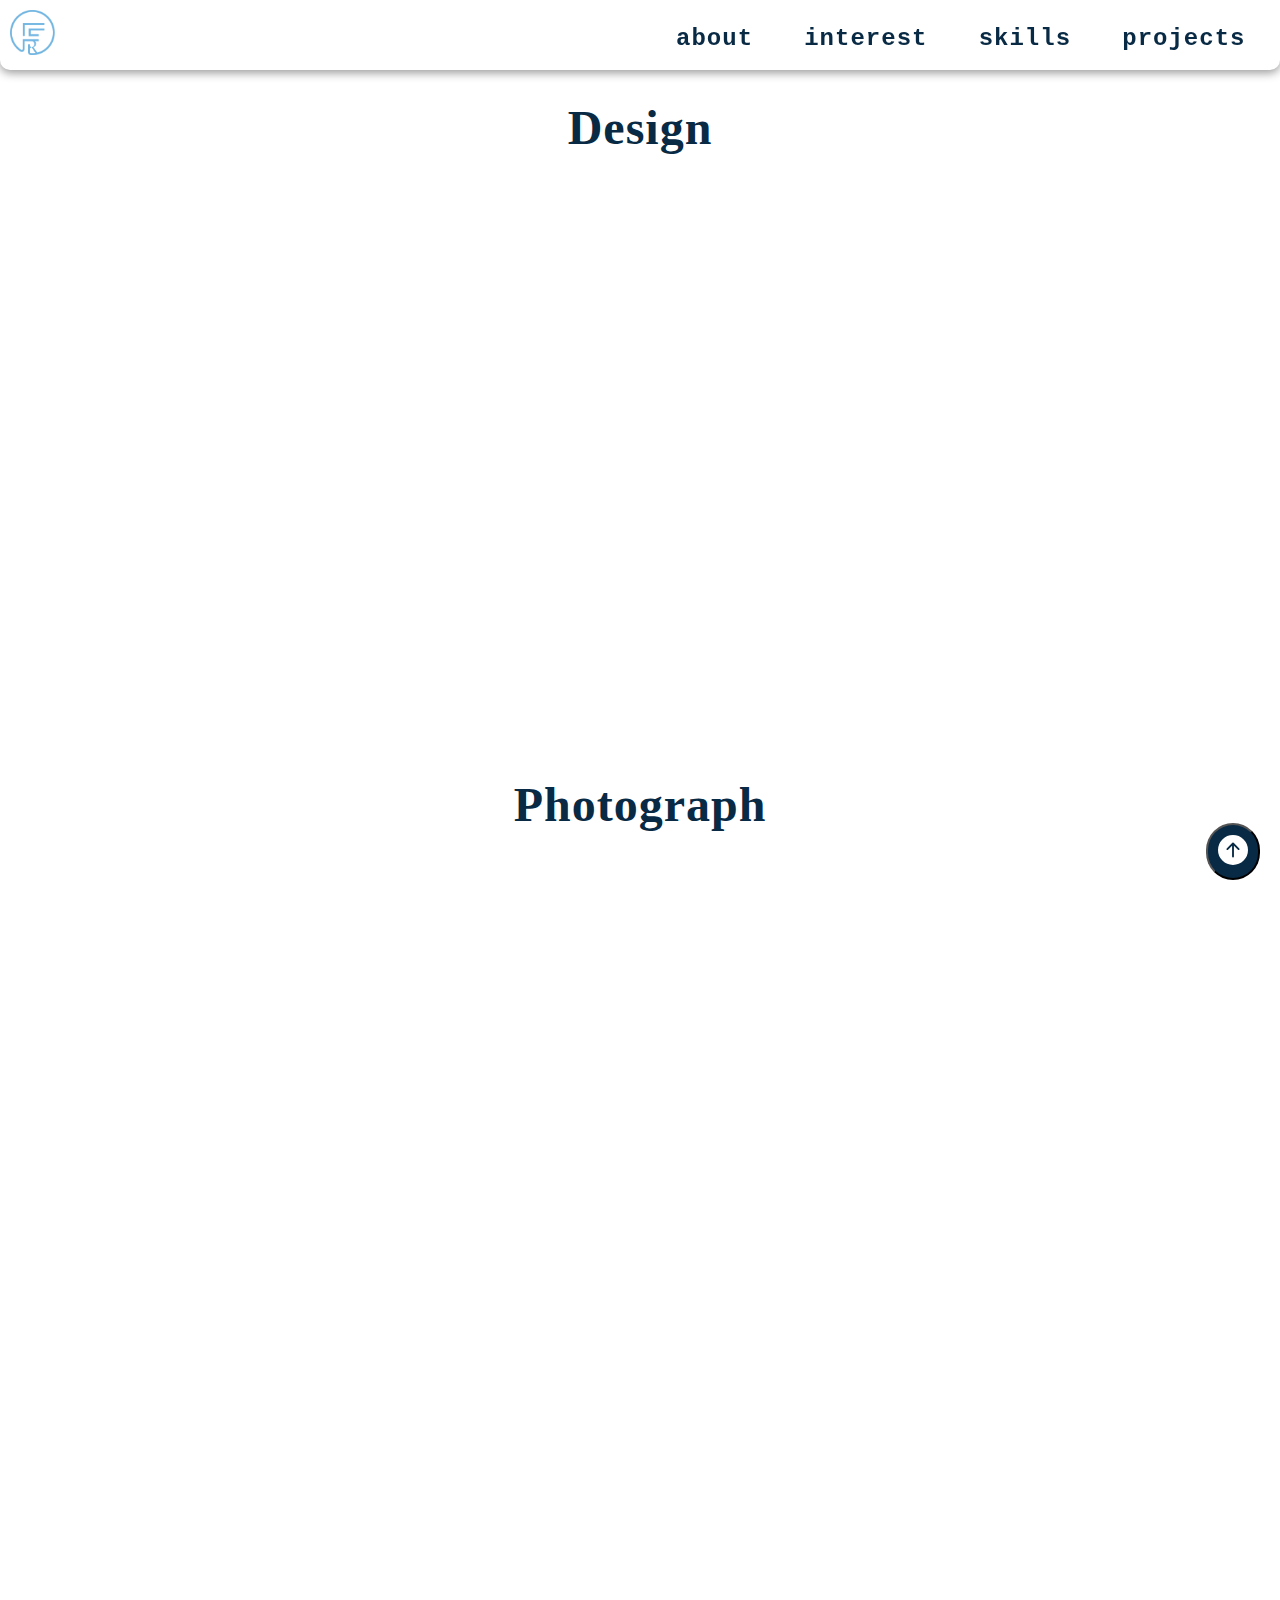
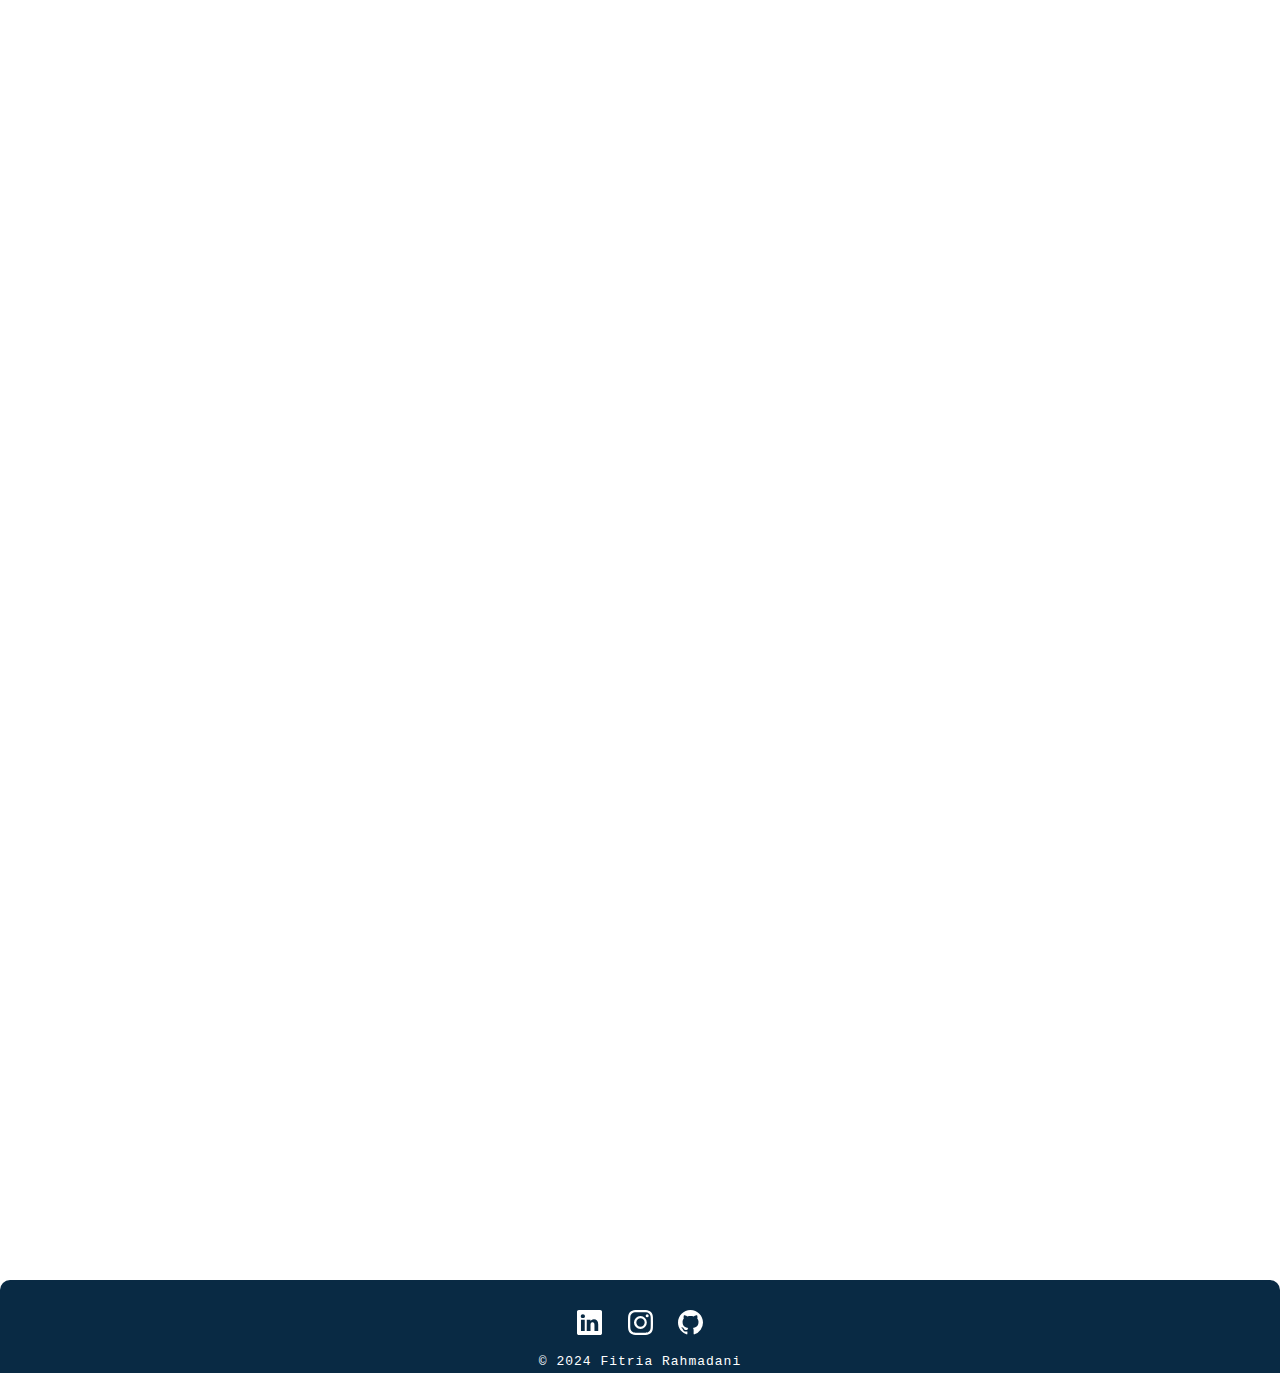
<file: photography/index.html>
<!DOCTYPE html>
<html lang="en">
  <head>
    <title>Fitria Rahmadani - Photography</title>
    <meta charset="UTF-8">
    <link rel="icon" href="/assets/logo.png">
    <!--CSS-->
    <link href="https://cdn.jsdelivr.net/npm/bootstrap@5.3.0-alpha2/dist/css/bootstrap.min.css" rel="stylesheet" integrity="sha384-aFq/bzH65dt+w6FI2ooMVUpc+21e0SRygnTpmBvdBgSdnuTN7QbdgL+OapgHtvPp" crossorigin="anonymous">
    <link rel="stylesheet" href="https://cdn.jsdelivr.net/npm/bootstrap-icons@1.10.5/font/bootstrap-icons.css">
    <link rel="stylesheet" href="/style.css">
    <!--Javascript-->
    <script src="https://cdn.jsdelivr.net/npm/bootstrap@5.0.2/dist/js/bootstrap.bundle.min.js" integrity="sha384-MrcW6ZMFYlzcLA8Nl+NtUVF0sA7MsXsP1UyJoMp4YLEuNSfAP+JcXn/tWtIaxVXM" crossorigin="anonymous"></script>
    <script src="https://code.jquery.com/jquery-3.3.1.min.js"></script>
    <script src="/script.js"></script>
</head>
<body>
    <nav id="navbar">
        <a href="/" class="logo">
          <img src="/assets/logo.png" alt="">
        </a>
        <div class="stack">
          <div class="line1"></div>
          <div class="line2"></div>
          <div class="line3"></div>
        </div>
        <ul class="nav-links">
            <li><a href="/#about">About</a></li>
            <li><a href="/#interest">Interest</a></li>
            <li><a href="/#skills">Skills</a></li>
            <li><a href="/#projects">Projects</a></li>
        </ul>
    </nav>

    <main>
        <h1>Design</h1>
        <div class="design">
            <img src="/assets/photography/poster1.png" alt="picture">
            <img src="/assets/photography/Home.png" alt="picture">
            <img src="/assets/photography/vbg1.png" alt="picture">
        </div>

        <h1>Photograph</h1>
        <div class="photograph">
            <img src="/assets/photography/pic2.jpeg" alt="picture">
            <img src="/assets/photography/pic4.jpeg" alt="picture">
            <img src="/assets/photography/pic5.jpeg" alt="picture">
            <img src="/assets/photography/pic3.jpeg" alt="picture">
            <img src="/assets/photography/pic6.jpeg" alt="picture">
            <img src="/assets/photography/pic8.jpeg" alt="picture">
            <img src="/assets/photography/pic1.jpeg" alt="picture">
            <img src="/assets/photography/pic11.jpeg" alt="picture">
            <img src="/assets/photography/pic12.jpeg" alt="picture">
            <img src="/assets/photography/pic9.jpeg" alt="picture">
            <img src="/assets/photography/pic10.jpeg" alt="picture">
        </div>
    </main>

    <footer>
        <div class="contact">
            <a href="https://www.linkedin.com/in/fitria-rahmadani67/">
                <svg xmlns="http://www.w3.org/2000/svg" width="25" height="25" fill="#fff" class="bi bi-linkedin" viewBox="0 0 16 16">
                    <path d="M0 1.146C0 .513.526 0 1.175 0h13.65C15.474 0 16 .513 16 1.146v13.708c0 .633-.526 1.146-1.175 1.146H1.175C.526 16 0 15.487 0 14.854V1.146zm4.943 12.248V6.169H2.542v7.225h2.401m-1.2-8.212c.837 0 1.358-.554 1.358-1.248-.015-.709-.52-1.248-1.342-1.248-.822 0-1.359.54-1.359 1.248 0 .694.521 1.248 1.327 1.248h.016zm4.908 8.212V9.359c0-.216.016-.432.08-.586.173-.431.568-.878 1.232-.878.869 0 1.216.662 1.216 1.634v3.865h2.401V9.25c0-2.22-1.184-3.252-2.764-3.252-1.274 0-1.845.7-2.165 1.193v.025h-.016a5.54 5.54 0 0 1 .016-.025V6.169h-2.4c.03.678 0 7.225 0 7.225h2.4"/>
                </svg>
            </a>
            &ensp;
            <a href="https://instagram.com/fitr.iar">
                <svg xmlns="http://www.w3.org/2000/svg" width="25" height="25" fill="#fff" class="bi bi-instagram" viewBox="0 0 16 16">
                    <path d="M8 0C5.829 0 5.556.01 4.703.048 3.85.088 3.269.222 2.76.42a3.917 3.917 0 0 0-1.417.923A3.927 3.927 0 0 0 .42 2.76C.222 3.268.087 3.85.048 4.7.01 5.555 0 5.827 0 8.001c0 2.172.01 2.444.048 3.297.04.852.174 1.433.372 1.942.205.526.478.972.923 1.417.444.445.89.719 1.416.923.51.198 1.09.333 1.942.372C5.555 15.99 5.827 16 8 16s2.444-.01 3.298-.048c.851-.04 1.434-.174 1.943-.372a3.916 3.916 0 0 0 1.416-.923c.445-.445.718-.891.923-1.417.197-.509.332-1.09.372-1.942C15.99 10.445 16 10.173 16 8s-.01-2.445-.048-3.299c-.04-.851-.175-1.433-.372-1.941a3.926 3.926 0 0 0-.923-1.417A3.911 3.911 0 0 0 13.24.42c-.51-.198-1.092-.333-1.943-.372C10.443.01 10.172 0 7.998 0h.003zm-.717 1.442h.718c2.136 0 2.389.007 3.232.046.78.035 1.204.166 1.486.275.373.145.64.319.92.599.28.28.453.546.598.92.11.281.24.705.275 1.485.039.843.047 1.096.047 3.231s-.008 2.389-.047 3.232c-.035.78-.166 1.203-.275 1.485a2.47 2.47 0 0 1-.599.919c-.28.28-.546.453-.92.598-.28.11-.704.24-1.485.276-.843.038-1.096.047-3.232.047s-2.39-.009-3.233-.047c-.78-.036-1.203-.166-1.485-.276a2.478 2.478 0 0 1-.92-.598 2.48 2.48 0 0 1-.6-.92c-.109-.281-.24-.705-.275-1.485-.038-.843-.046-1.096-.046-3.233 0-2.136.008-2.388.046-3.231.036-.78.166-1.204.276-1.486.145-.373.319-.64.599-.92.28-.28.546-.453.92-.598.282-.11.705-.24 1.485-.276.738-.034 1.024-.044 2.515-.045v.002zm4.988 1.328a.96.96 0 1 0 0 1.92.96.96 0 0 0 0-1.92zm-4.27 1.122a4.109 4.109 0 1 0 0 8.217 4.109 4.109 0 0 0 0-8.217zm0 1.441a2.667 2.667 0 1 1 0 5.334 2.667 2.667 0 0 1 0-5.334"/>
                </svg>
            </a>
            &ensp;
            <a href="https://github.com/ftriara">
                <svg xmlns="http://www.w3.org/2000/svg" width="25" height="25" fill="#fff" class="bi bi-github" viewBox="0 0 16 16">
                    <path d="M8 0C3.58 0 0 3.58 0 8c0 3.54 2.29 6.53 5.47 7.59.4.07.55-.17.55-.38 0-.19-.01-.82-.01-1.49-2.01.37-2.53-.49-2.69-.94-.09-.23-.48-.94-.82-1.13-.28-.15-.68-.52-.01-.53.63-.01 1.08.58 1.23.82.72 1.21 1.87.87 2.33.66.07-.52.28-.87.51-1.07-1.78-.2-3.64-.89-3.64-3.95 0-.87.31-1.59.82-2.15-.08-.2-.36-1.02.08-2.12 0 0 .67-.21 2.2.82.64-.18 1.32-.27 2-.27.68 0 1.36.09 2 .27 1.53-1.04 2.2-.82 2.2-.82.44 1.1.16 1.92.08 2.12.51.56.82 1.27.82 2.15 0 3.07-1.87 3.75-3.65 3.95.29.25.54.73.54 1.48 0 1.07-.01 1.93-.01 2.2 0 .21.15.46.55.38A8.012 8.012 0 0 0 16 8c0-4.42-3.58-8-8-8"/>
                </svg>
            </a>
            <br><br>
            <p>&copy; 2024 Fitria Rahmadani</p>
        </div>
    </footer>

    <button type="button" onclick="scrollToTop()" id="scrollTopButton">
        <svg xmlns="http://www.w3.org/2000/svg" width="30" height="30" fill="#fff" class="bi bi-arrow-up-circle-fill" viewBox="0 0 16 16">
            <path d="M16 8A8 8 0 1 0 0 8a8 8 0 0 0 16 0m-7.5 3.5a.5.5 0 0 1-1 0V5.707L5.354 7.854a.5.5 0 1 1-.708-.708l3-3a.5.5 0 0 1 .708 0l3 3a.5.5 0 0 1-.708.708L8.5 5.707z"/>
        </svg>
    </button>

</body>
</html>
</file>
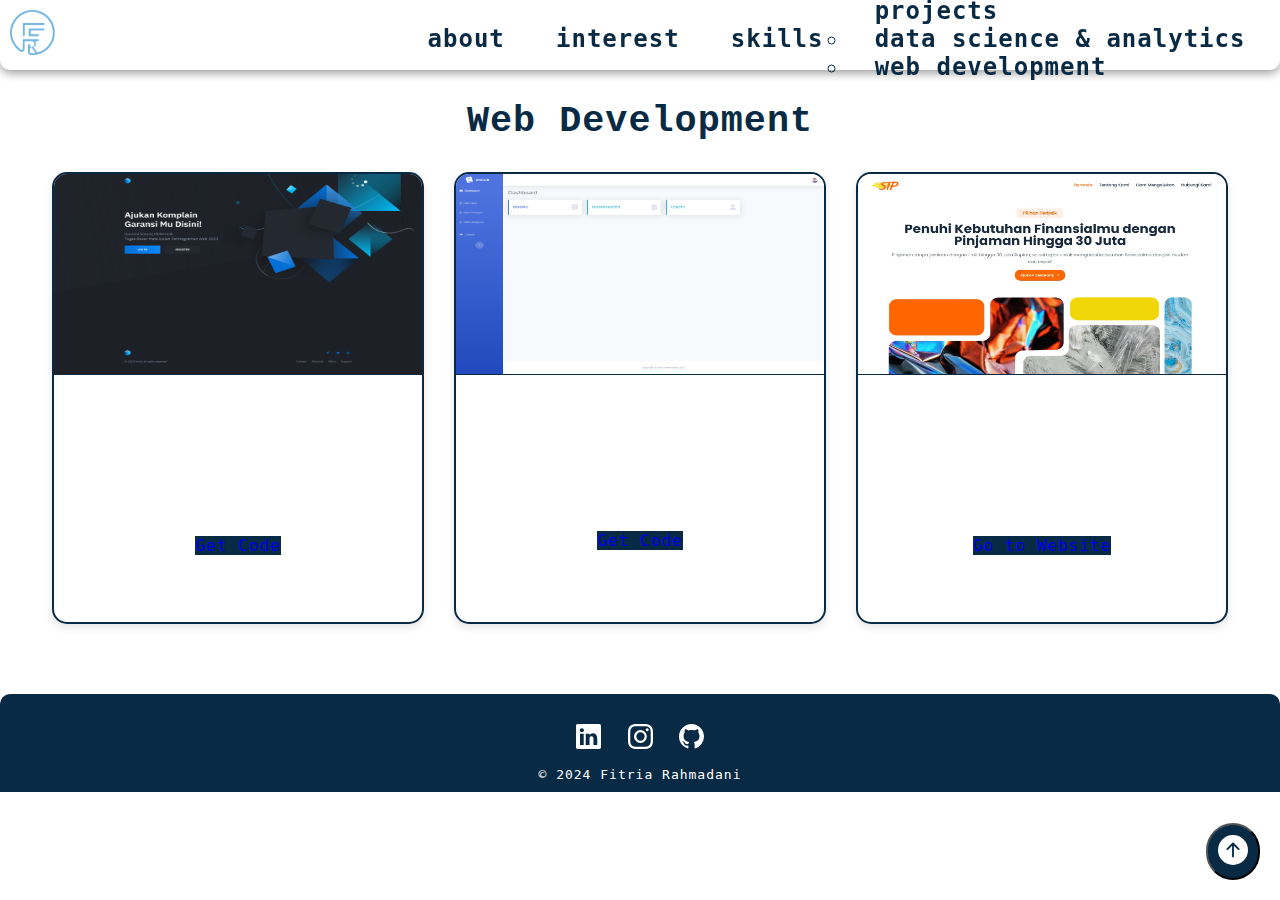
<file: web-dev/index.html>
<!DOCTYPE html>
<html lang="en">
<head>
    <title>Fitria Rahmadani</title>
    <meta charset="UTF-8">
    <link rel="icon" href="/assets/logo.png">
    <!--CSS-->
    <link href="https://cdn.jsdelivr.net/npm/bootstrap@5.3.5/dist/css/bootstrap.min.css" rel="stylesheet" integrity="sha384-SgOJa3DmI69IUzQ2PVdRZhwQ+dy64/BUtbMJw1MZ8t5HZApcHrRKUc4W0kG879m7" crossorigin="anonymous">
    <link rel="stylesheet" href="https://cdn.jsdelivr.net/npm/bootstrap-icons@1.10.5/font/bootstrap-icons.css">
    <link rel="stylesheet" href="/style.css">
    <!--Javascript-->
    <script src="https://cdn.jsdelivr.net/npm/bootstrap@5.3.5/dist/js/bootstrap.bundle.min.js" integrity="sha384-k6d4wzSIapyDyv1kpU366/PK5hCdSbCRGRCMv+eplOQJWyd1fbcAu9OCUj5zNLiq" crossorigin="anonymous"></script>
    <script src="https://code.jquery.com/jquery-3.3.1.min.js"></script>
    <script src="/script.js"></script>
</head>
<body>
  <nav id="navbar">
    <a href="/" class="logo">
      <img src="/assets/logo.png" alt="Website Logo">
    </a>
    <!-- Hamburger Menu Button -->
    <div class="stack">
      <div class="line1"></div>
      <div class="line2"></div>
      <div class="line3"></div>
    </div>
    <ul class="nav-links">
      <li><a href="/#about">About</a></li>
      <li><a href="/#interest">Interest</a></li>
      <li><a href="/#skills">Skills</a></li>
      <li class="dropdown">
        <a href="#" class="dropdown-toggle" data-bs-toggle="dropdown" aria-expanded="false">
          Projects
        </a>
        <ul class="dropdown-menu">
          <li><a class="dropdown-item" href="/data-science/">Data Science & Analytics</a></li>
          <li><a class="dropdown-item" href="/web-dev/">Web Development</a></li>
        </ul>
      </li>
    </ul>
  </nav>

  <main>
    <h1 style="font-family:'Courier New', Courier, monospace; font-weight: 800; font-size: 2.3rem">Web Development</h1>
    <div class="data" style="text-align: center;">
      <div class="card">
          <img src="/assets/webdev/komplain.png" class="card-img-top" alt="...">
          <div class="card-body">
            <h5 class="card-title">Electronic Goods Warranty System</h5>
            <p class="card-text">This system can handle electronic goods warranty by online requests. Electronic Goods Warranty System built using Laravel and Bootstrap.</p>
            <a href="https://github.com/ftriara/komplain" class="btn btn-primary">Get Code</a>
          </div>
      </div>

      <div class="card">
          <img src="/assets/webdev/digilib.png" class="card-img-top" alt="...">
          <div class="card-body">
            <h5 class="card-title">Digital Library System</h5>
            <p class="card-text">This system can handle the process of manipulating book and borrower data carried out by the admin. Digital Library System built using Laravel and Bootstrap.</p>
            <a href="https://github.com/ftriara/digilib" class="btn btn-primary">Get Code</a>
          </div>
      </div>

      <div class="card">
          <img src="/assets/webdev/suryatanipersada.jpg" class="card-img-top" alt="...">
          <div class="card-body">
            <h5 class="card-title">Website Surya Tani Persada</h5>
            <p class="card-text">This website provides company information and customer testimonials. Website Surya Tani Persada built using Wordpress.</p>
            <a href="https://suryatanipersada.com/" class="btn btn-primary">Go to Website</a>
          </div>
      </div>
</main>

  <footer>
    <div class="contact">
        <a href="https://www.linkedin.com/in/fitria-rahmadani67/">
            <svg xmlns="http://www.w3.org/2000/svg" width="25" height="25" fill="#fff" class="bi bi-linkedin" viewBox="0 0 16 16">
                <path d="M0 1.146C0 .513.526 0 1.175 0h13.65C15.474 0 16 .513 16 1.146v13.708c0 .633-.526 1.146-1.175 1.146H1.175C.526 16 0 15.487 0 14.854V1.146zm4.943 12.248V6.169H2.542v7.225h2.401m-1.2-8.212c.837 0 1.358-.554 1.358-1.248-.015-.709-.52-1.248-1.342-1.248-.822 0-1.359.54-1.359 1.248 0 .694.521 1.248 1.327 1.248h.016zm4.908 8.212V9.359c0-.216.016-.432.08-.586.173-.431.568-.878 1.232-.878.869 0 1.216.662 1.216 1.634v3.865h2.401V9.25c0-2.22-1.184-3.252-2.764-3.252-1.274 0-1.845.7-2.165 1.193v.025h-.016a5.54 5.54 0 0 1 .016-.025V6.169h-2.4c.03.678 0 7.225 0 7.225h2.4"/>
            </svg>
        </a>
        &ensp;
        <a href="https://instagram.com/fitr.iar">
            <svg xmlns="http://www.w3.org/2000/svg" width="25" height="25" fill="#fff" class="bi bi-instagram" viewBox="0 0 16 16">
                <path d="M8 0C5.829 0 5.556.01 4.703.048 3.85.088 3.269.222 2.76.42a3.917 3.917 0 0 0-1.417.923A3.927 3.927 0 0 0 .42 2.76C.222 3.268.087 3.85.048 4.7.01 5.555 0 5.827 0 8.001c0 2.172.01 2.444.048 3.297.04.852.174 1.433.372 1.942.205.526.478.972.923 1.417.444.445.89.719 1.416.923.51.198 1.09.333 1.942.372C5.555 15.99 5.827 16 8 16s2.444-.01 3.298-.048c.851-.04 1.434-.174 1.943-.372a3.916 3.916 0 0 0 1.416-.923c.445-.445.718-.891.923-1.417.197-.509.332-1.09.372-1.942C15.99 10.445 16 10.173 16 8s-.01-2.445-.048-3.299c-.04-.851-.175-1.433-.372-1.941a3.926 3.926 0 0 0-.923-1.417A3.911 3.911 0 0 0 13.24.42c-.51-.198-1.092-.333-1.943-.372C10.443.01 10.172 0 7.998 0h.003zm-.717 1.442h.718c2.136 0 2.389.007 3.232.046.78.035 1.204.166 1.486.275.373.145.64.319.92.599.28.28.453.546.598.92.11.281.24.705.275 1.485.039.843.047 1.096.047 3.231s-.008 2.389-.047 3.232c-.035.78-.166 1.203-.275 1.485a2.47 2.47 0 0 1-.599.919c-.28.28-.546.453-.92.598-.28.11-.704.24-1.485.276-.843.038-1.096.047-3.232.047s-2.39-.009-3.233-.047c-.78-.036-1.203-.166-1.485-.276a2.478 2.478 0 0 1-.92-.598 2.48 2.48 0 0 1-.6-.92c-.109-.281-.24-.705-.275-1.485-.038-.843-.046-1.096-.046-3.233 0-2.136.008-2.388.046-3.231.036-.78.166-1.204.276-1.486.145-.373.319-.64.599-.92.28-.28.546-.453.92-.598.282-.11.705-.24 1.485-.276.738-.034 1.024-.044 2.515-.045v.002zm4.988 1.328a.96.96 0 1 0 0 1.92.96.96 0 0 0 0-1.92zm-4.27 1.122a4.109 4.109 0 1 0 0 8.217 4.109 4.109 0 0 0 0-8.217zm0 1.441a2.667 2.667 0 1 1 0 5.334 2.667 2.667 0 0 1 0-5.334"/>
            </svg>
        </a>
        &ensp;
        <a href="https://github.com/ftriara">
            <svg xmlns="http://www.w3.org/2000/svg" width="25" height="25" fill="#fff" class="bi bi-github" viewBox="0 0 16 16">
                <path d="M8 0C3.58 0 0 3.58 0 8c0 3.54 2.29 6.53 5.47 7.59.4.07.55-.17.55-.38 0-.19-.01-.82-.01-1.49-2.01.37-2.53-.49-2.69-.94-.09-.23-.48-.94-.82-1.13-.28-.15-.68-.52-.01-.53.63-.01 1.08.58 1.23.82.72 1.21 1.87.87 2.33.66.07-.52.28-.87.51-1.07-1.78-.2-3.64-.89-3.64-3.95 0-.87.31-1.59.82-2.15-.08-.2-.36-1.02.08-2.12 0 0 .67-.21 2.2.82.64-.18 1.32-.27 2-.27.68 0 1.36.09 2 .27 1.53-1.04 2.2-.82 2.2-.82.44 1.1.16 1.92.08 2.12.51.56.82 1.27.82 2.15 0 3.07-1.87 3.75-3.65 3.95.29.25.54.73.54 1.48 0 1.07-.01 1.93-.01 2.2 0 .21.15.46.55.38A8.012 8.012 0 0 0 16 8c0-4.42-3.58-8-8-8"/>
            </svg>
        </a>
        <br><br>
        <p>&copy; 2024 Fitria Rahmadani</p>
    </div>
</footer>

  <button type="button" onclick="scrollToTop()" id="scrollTopButton">
    <svg xmlns="http://www.w3.org/2000/svg" width="30" height="30" fill="#fff" class="bi bi-arrow-up-circle-fill" viewBox="0 0 16 16">
        <path d="M16 8A8 8 0 1 0 0 8a8 8 0 0 0 16 0m-7.5 3.5a.5.5 0 0 1-1 0V5.707L5.354 7.854a.5.5 0 1 1-.708-.708l3-3a.5.5 0 0 1 .708 0l3 3a.5.5 0 0 1-.708.708L8.5 5.707z"/>
    </svg>
</button>
</body>
</html>
</file>
<file: style.css>
* {
    text-decoration: none;
    margin: 0px;
    padding: 0px;
    letter-spacing: 1px;
}

body {
    font-family: monospace;
    color:#fff;
    min-height: 100vh;
    display: flex;
    flex-direction: column;
    overflow-x: hidden;
}

nav {
    width: 100vw;
    height: 70px;
    font-size: 1.5rem;
    font-weight: bold;
    transition: 1s;
    border-bottom-left-radius: 10px;
    border-bottom-right-radius: 10px;
    box-shadow: 0 3px 10px rgba(0, 0, 0, 0.4);
    display: flex;
    float: left;
    position: fixed;
    z-index: 10;
}

.logo {
    padding: 10px 0 5px 10px;
    text-align: center;
}

.logo img {
    height: 45px;
    width: 45px;
}

.nav-links {
    display: flex;
    list-style: none;
    width: 88vw;
    margin-top: 7px;
    margin-left: 100px;
    padding: 0 0.7vw;
    align-items: center;
    text-transform: lowercase;
    justify-content: flex-end;
}

.nav-links li a {
    text-decoration: none;
    margin: 0 2vw;
    color: #092a44;
}

.nav-links li a:hover {
    color: #72b7e3;
}

.nav-links li {
    position: relative;
    color: #092a44;
}

.nav-links li a::before {
    content: "";
    display: block;
    height: 3px;
    width: 0%;
    background-color: #72b7e3;
    position: absolute;
    transition: all ease-in-out 250ms;
    margin: 40px 0 0 10px;
}

.nav-links li a:hover::before {
    width: 80%;
}

.stack div {
    width: 30px;
    height: 3px;
    margin: 5px;
    transition: all 0.3s ease;
}

.stack {
    display: none;
}

.toggle .line1 {
    transform: rotate(-45deg) translate(-5px, 6px);
}

.toggle .line2 {
    transition: all 0.7s ease;
    width: 0;
}

.toggle .line3 {
    transform: rotate(45deg) translate(-5px, -6px);
}

header {
    background-color: #092a44;
    color:#fff;
    min-height: 100px;
}

.about {
    text-align: center;
    padding: 200px 0;
}


#desc {
    font-size: 2rem;
    border-right: 3px solid #000; /* Cursor effect */
    white-space: nowrap; /* Prevent line breaks */
    overflow: hidden; /* Hide overflow characters */
    margin: 0;
    padding: 10px;
    display: inline-block;
}

#interest {
    padding: 3vw 3vw 0 3vw;
    color: #092a44;
}

.interest-item {
    display: flex;
    justify-content: center;
}

.item {
    margin-top: 2vw;
    width: 60vw;
}

.item img {
    margin-left: 9vw;
    width: 13vw;
    height: 13vw;
    transition: transform 0.3s ease-in-out;
}

.item img:hover {
    transform: scale(1.2);
}

.description {
    padding: 3vw;
    text-align: center;
}

.description h2 {
    font-weight: bold;
    font-size: 1.5rem;
    text-decoration: none;
    color: #092a44;
}

.description p {
    font-size: 1rem;
}

#skills {
    padding-top: 3rem;
    color: #092a44;
}

#skills figure {
    text-align: center;
    margin-bottom: 7rem;
}

#skills img {
    width: 7rem;
    height: fit-content;
    margin: 1.5rem 1.4rem;
    display: inline;
    overflow:hidden;
}

.card {
    border: none;
}

.carousel-item img {
    padding: 1vw 4vw 2vw;
    border-radius: 8vw;
    height: 45vw;
}

.card-body {
    text-align: center;
    margin-bottom: 5vw;
}

.card-body h5 {
    font-weight: bold;
    font-size: 1.3rem;
}

.card-body p {
    font-size: 1.1rem;
}

.btn {
    background-color: #092a44;
    font-size: 1rem;
}

main h1 {
    margin-top: 100px;
    margin-bottom: 30px;
    text-align: center;
    font-family: 'Lucida Handwriting', 'Brush Script MT', cursive;
    font-size: 3rem;
    font-weight: 900;
    color: #092a44;
}

.design {
    text-align: center;
}

.design img {
    max-width: 45vw;
    height: 35vw;
    border-radius: 15px;
    margin: 20px;
    opacity: 0;
    box-shadow: 0 3px 20px rgba(0, 0, 0, 0.7);
    animation: fadeIn 0.5s ease-in-out forwards;
}

.design img.show {
    transform: scale(1.2);
}

.photograph {
    text-align: center;
}

.photograph img {
    width: 25vw;
    height: 35vw;
    border-radius: 15px;
    margin: 20px;
    opacity: 0;
    box-shadow: 0 3px 20px rgba(0, 0, 0, 0.7);
    animation: fadeIn 0.5s ease-in-out forwards;
}

.data {
    display: flex;
    justify-content: center;
    align-items: flex-start;
    gap: 30px;
    flex-wrap: wrap;
    margin: 20px 0;
}

.data .card {
    width: 23rem;
    height: 28rem;
    text-align: center;
    border: 2px solid #092a44;
    border-radius: 15px;
    overflow: hidden;
    box-shadow: 0px 4px 8px rgba(0, 0, 0, 0.1);
}

.data .card img {
    width: 100%;
    height: 200px;
    object-fit: fill;
    border-bottom: 1px solid #092a44;
}

.data .card-body {
    padding: 15px;
}

.data .card-text {
    font-size: 16px;
}

#scrollTopButton {
    background-color: #092a44;
    padding: 10px;
    border-radius: 50px;
    position: fixed;
    bottom: 20px;
    right: 20px;
}

footer {
    width: 100%;
    color: #fff;
    margin-top: 50px;
    padding: 30px 0 10px 0;
    text-align: center;
    background-color: #092a44;
    border-top-right-radius: 10px;
    border-top-left-radius: 10px;
    bottom: 0;
}

.contact a {
    text-decoration: none;
}

@keyframes fadeIn {
    from {
        opacity: 0;
        transform: translateY(20px);
    }
    to {
        opacity: 1;
        transform: translateY(0);
    }
}

@media screen and (max-width: 1000px) {
    nav {
        position: fixed;
        z-index: 3;
    }

    .stack {
        display: block;
        position: absolute;
        cursor: pointer;
        right: 5%;
        top: 50%;
        transform: translate(-5%, -50%);
        z-index: 2;
        transition: all 0.7 ease;
    }

    .nav-links {
        position: fixed;
        background: #72b7e3;
        height: 100vh;
        width: 100%;
        flex-direction: column;
        clip-path: circle(50px at 90% -20%);
        -webkit-clip-path: circle(50px at 90% -10%);
        transition: all 1s ease-out;
        justify-content: center;
        font-size: 2rem;
        margin: 0;
    }

    .nav-links.open {
        clip-path: circle(4000px at 90% -10%);
        -webkit-clip-path: circle(4000px at 90% -10%);
        opacity: 93%;
    }

    .nav-links li {
        margin: 2vw;
    }

    .nav-links li a::before {
        margin-top: 55px;
        background-color: #092a44;
    }
}
</file>
